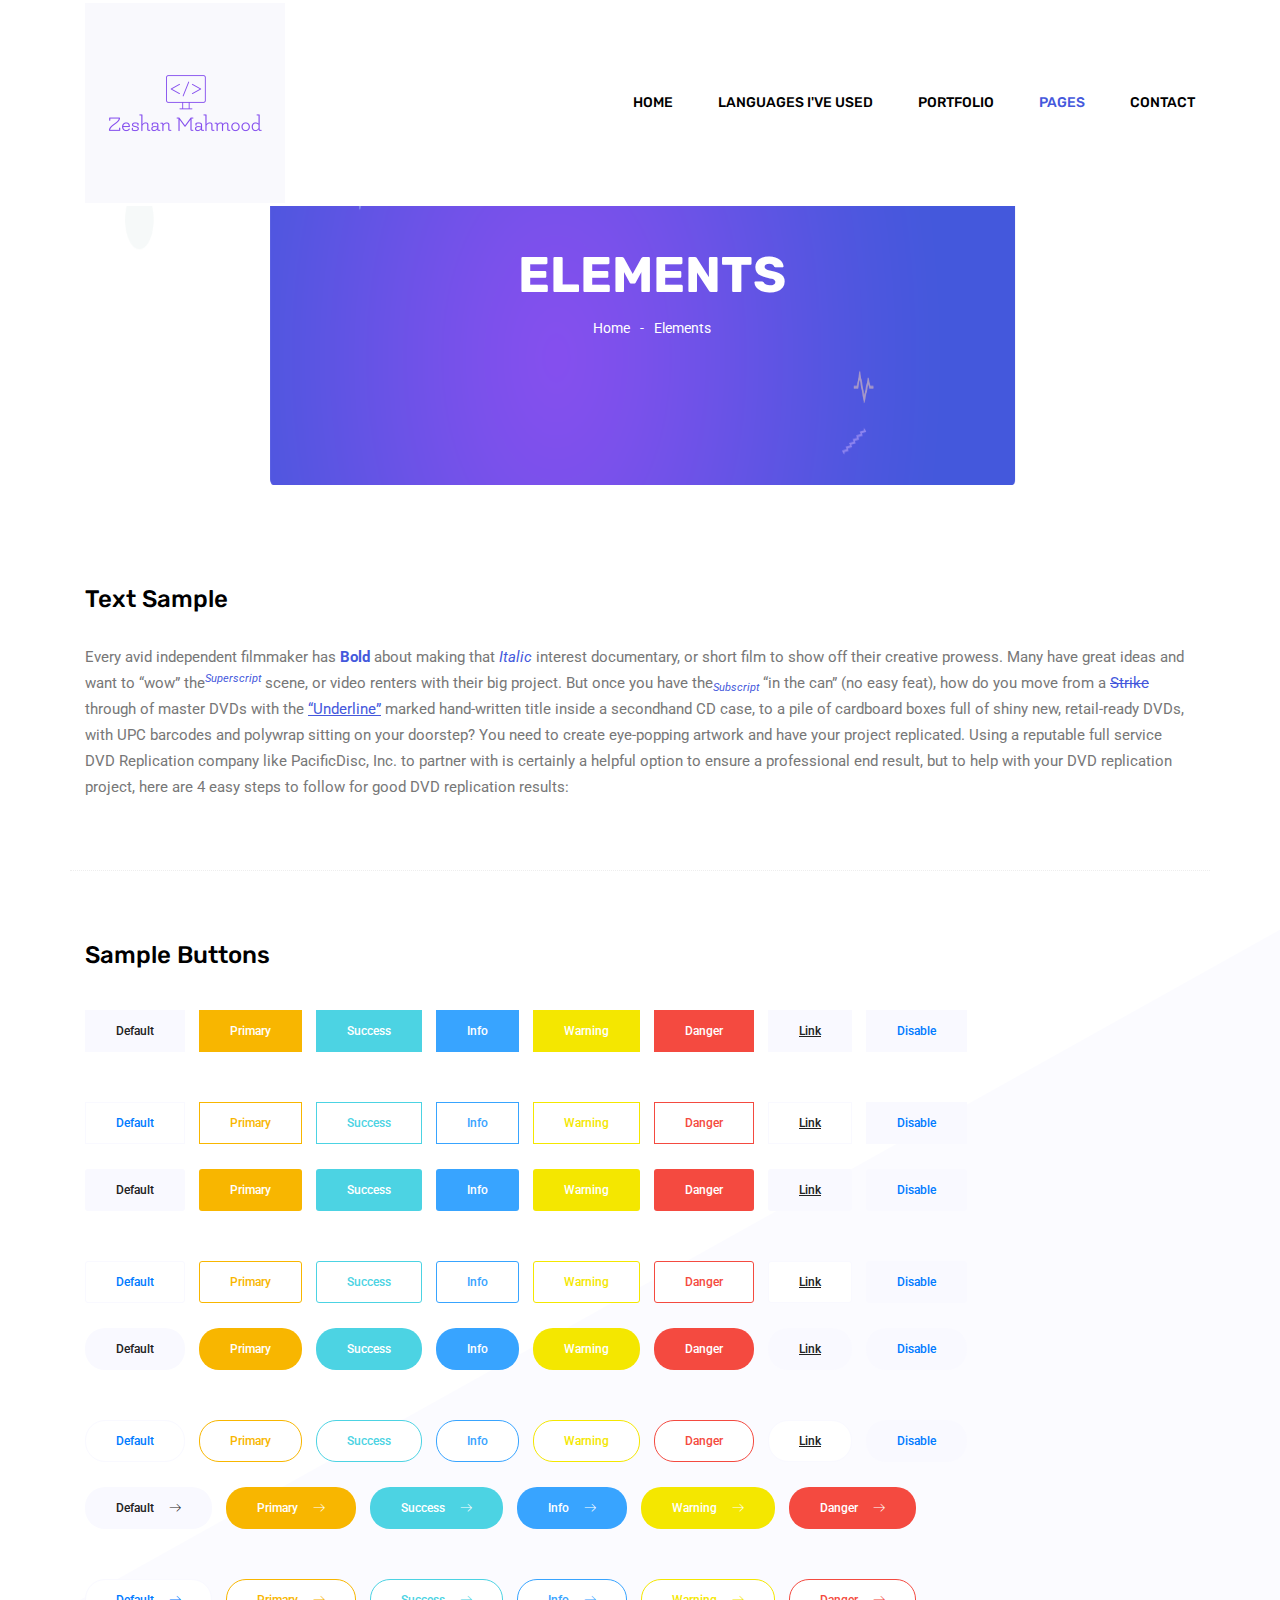
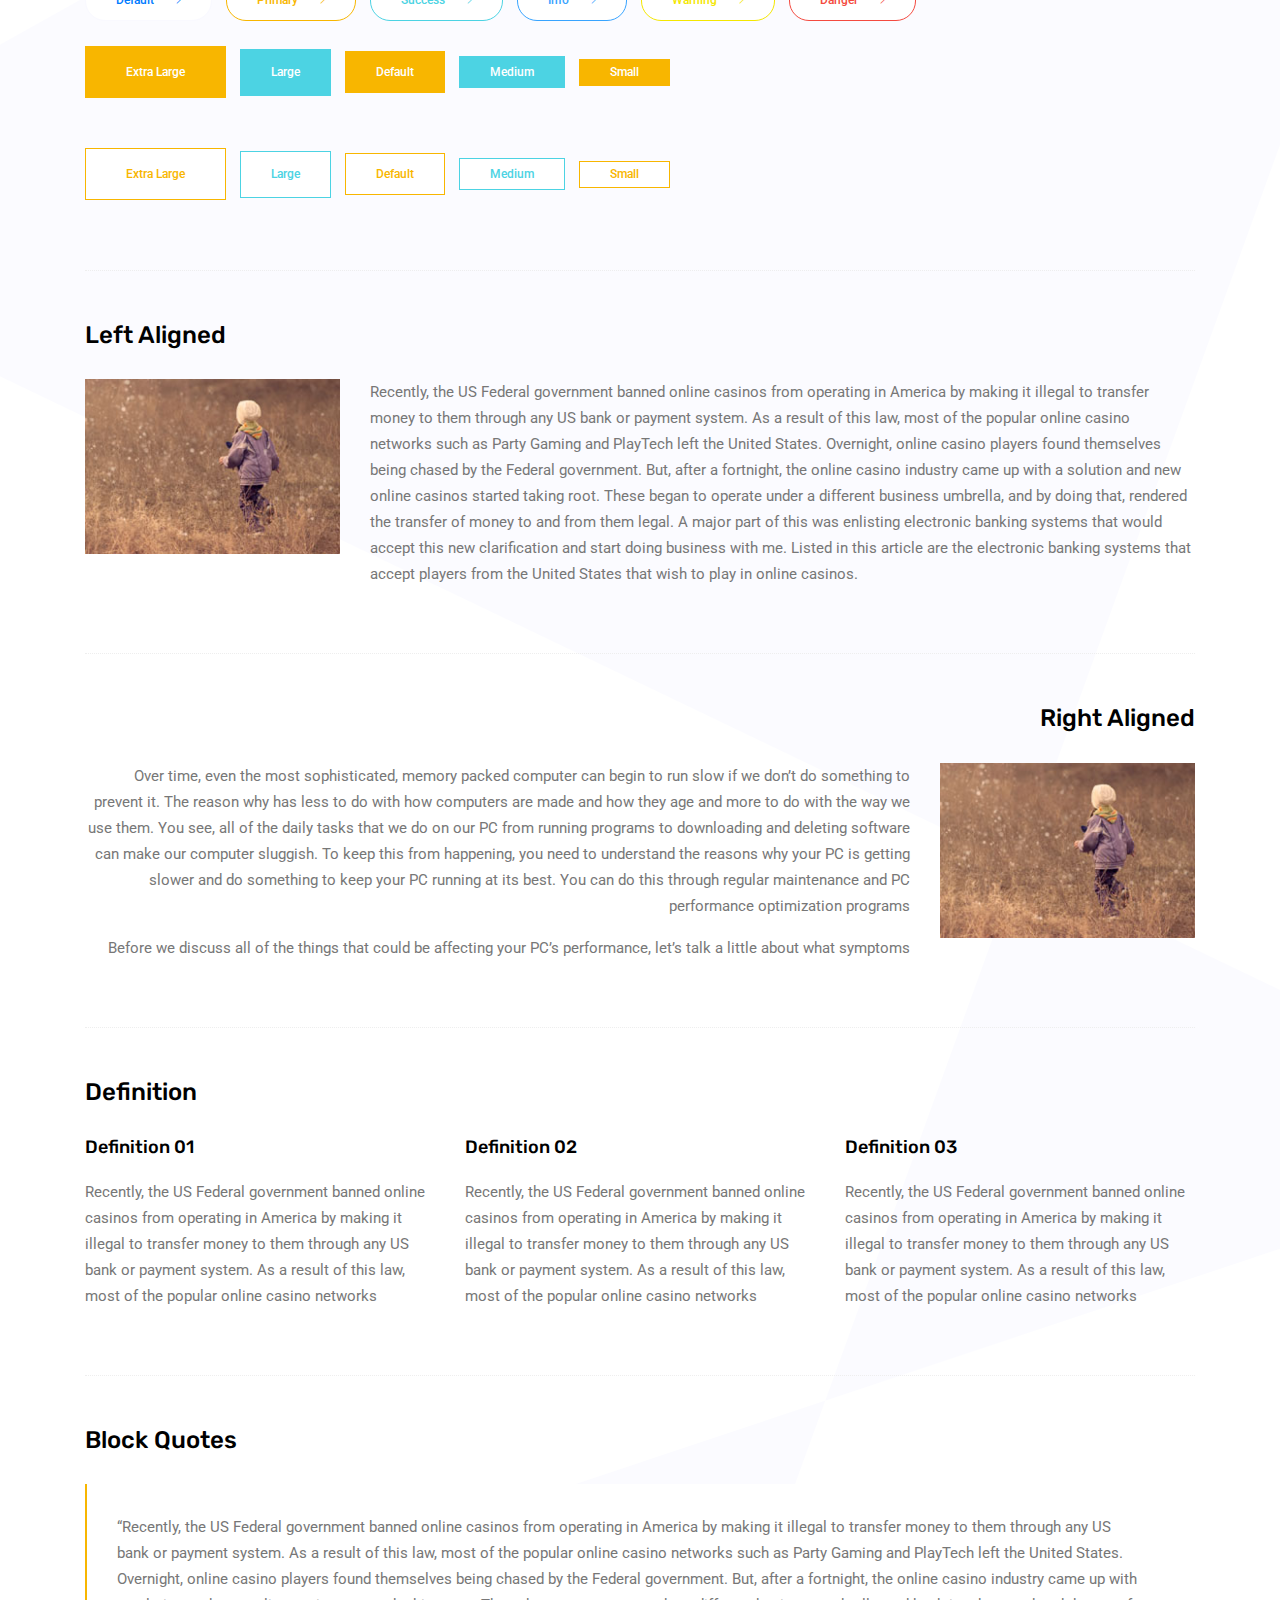
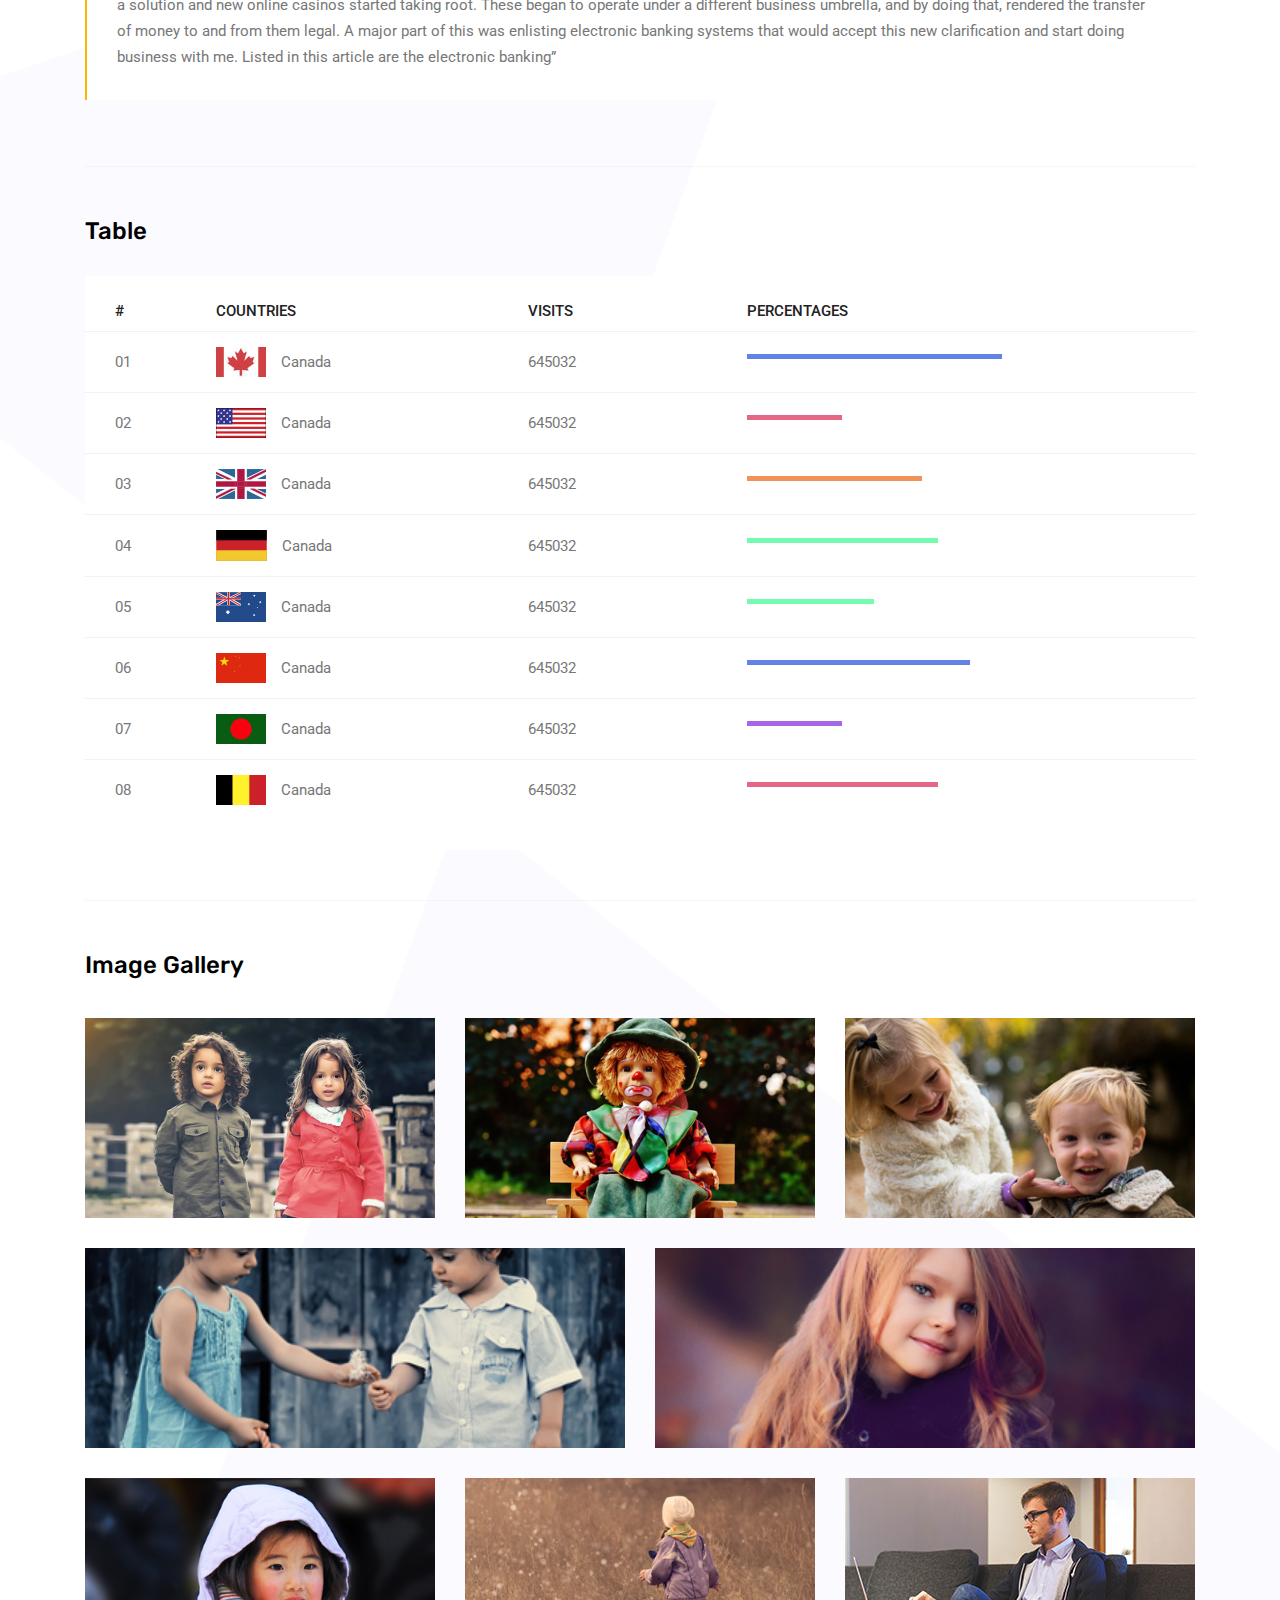
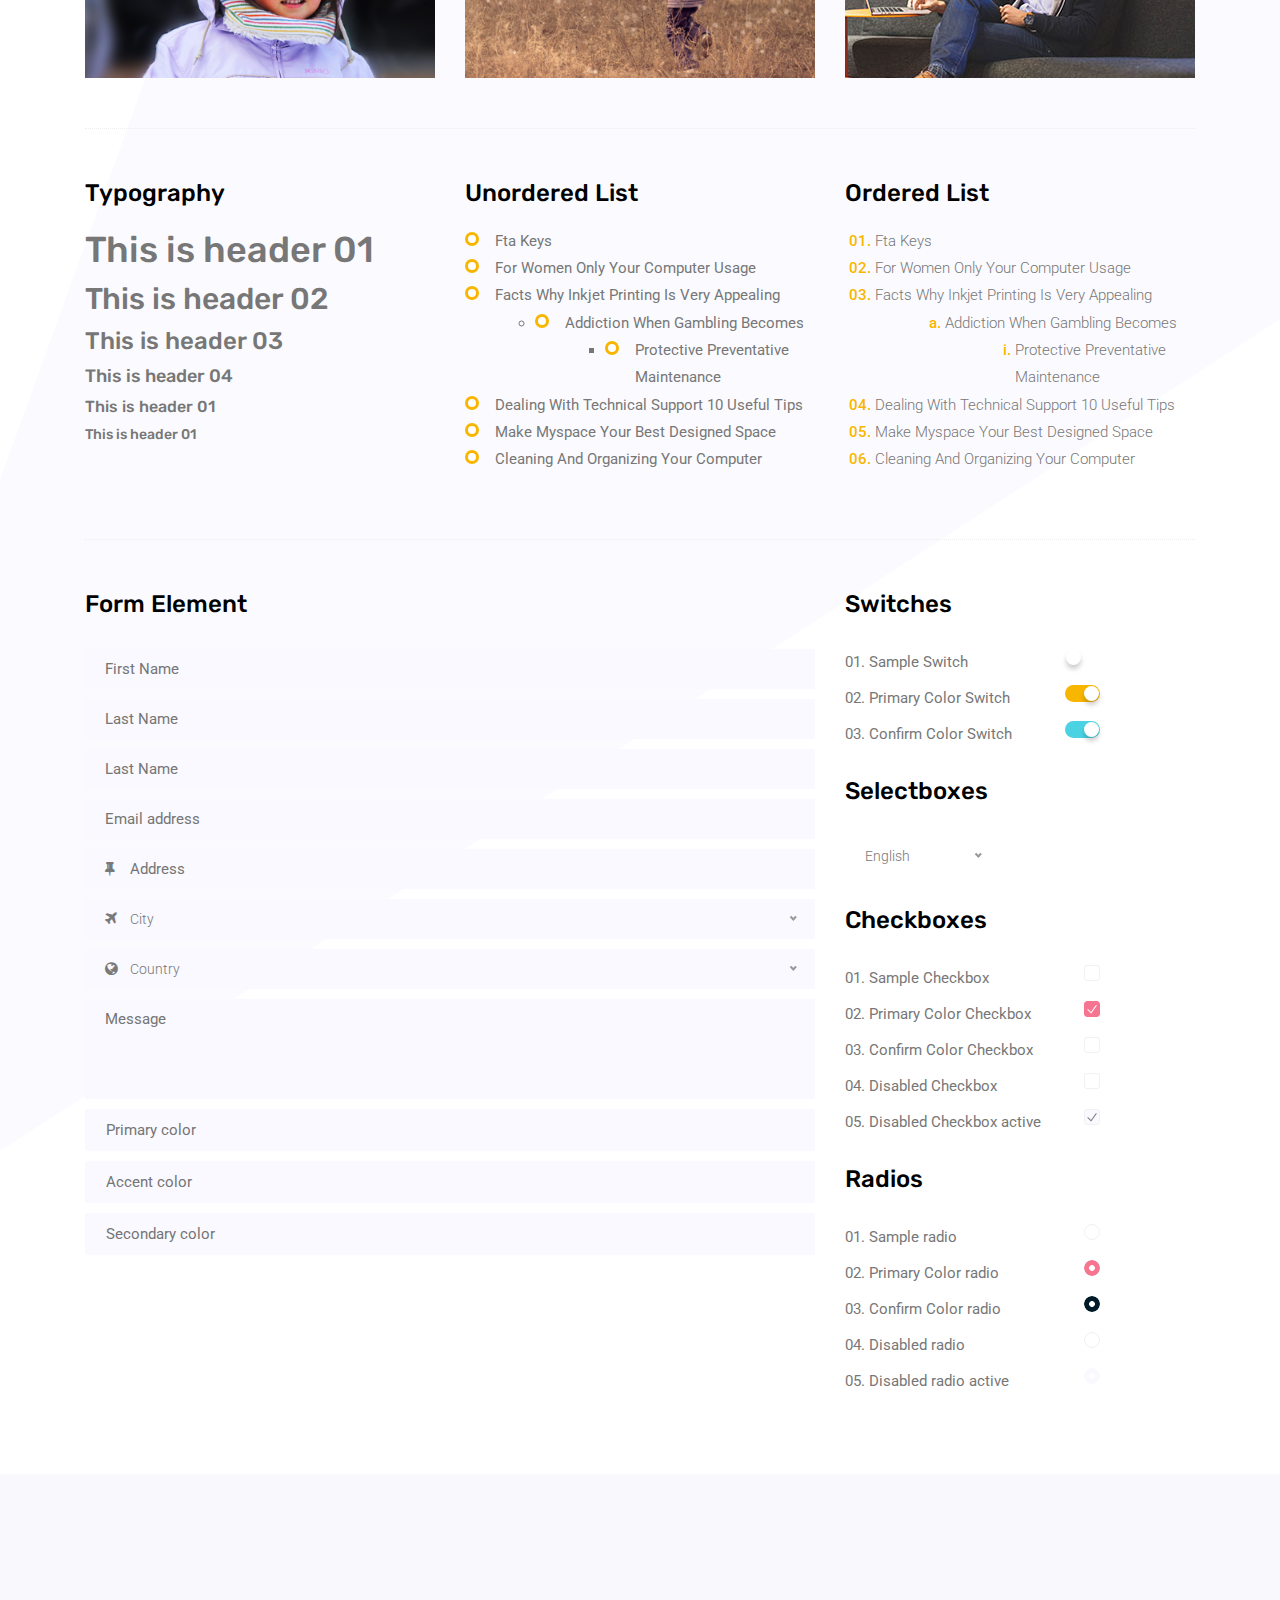
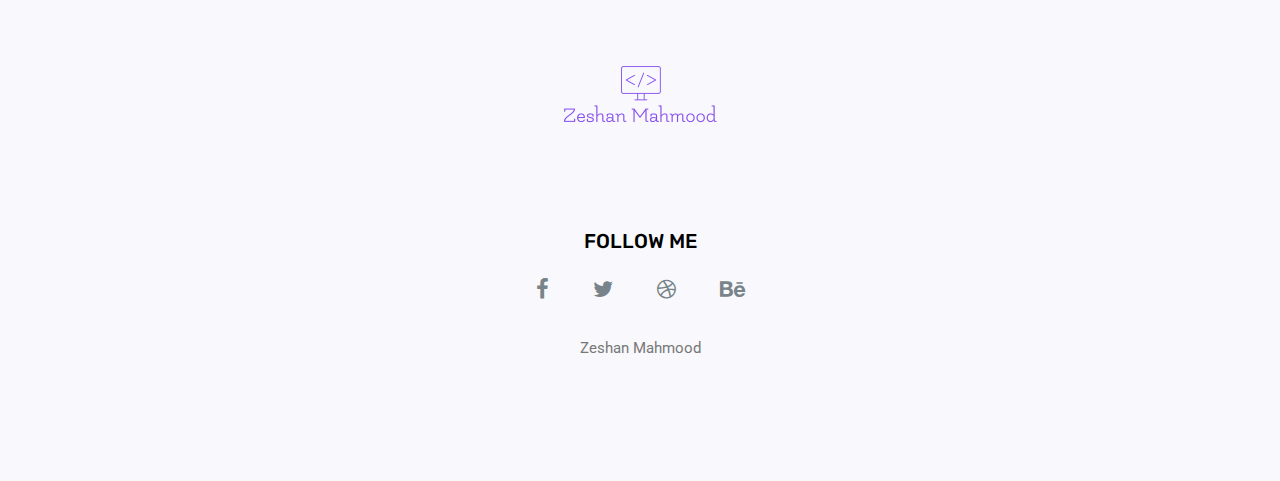
<file: elements.html>
<!doctype html>
<html lang="en">

<head>
	<!-- Required meta tags -->
	<meta charset="utf-8">
	<meta name="viewport" content="width=device-width, initial-scale=1, shrink-to-fit=no">
	<link rel="icon" href="img/favicon.png" type="image/png">
	<title>Elements</title>
	<!-- Bootstrap CSS -->
	<link rel="stylesheet" href="css/bootstrap.css">
	<link rel="stylesheet" href="vendors/linericon/style.css">
	<link rel="stylesheet" href="css/font-awesome.min.css">
	<link rel="stylesheet" href="vendors/owl-carousel/owl.carousel.min.css">
	<link rel="stylesheet" href="css/magnific-popup.css">
	<link rel="stylesheet" href="vendors/nice-select/css/nice-select.css">
	<!-- main css -->
	<link rel="stylesheet" href="css/style.css">
</head>

<body class="blog_version">

	<!--================ Start Header Area =================-->
	<header class="header_area">
		<div class="main_menu">
			<nav class="navbar navbar-expand-lg navbar-light">
				<div class="container">
					<!-- Brand and toggle get grouped for better mobile display -->
					<a class="navbar-brand logo_h" href="index.html"><img src="img/logo.png" alt=""></a>
					<button class="navbar-toggler" type="button" data-toggle="collapse" data-target="#navbarSupportedContent"
					 aria-controls="navbarSupportedContent" aria-expanded="false" aria-label="Toggle navigation">
						<span class="icon-bar"></span>
						<span class="icon-bar"></span>
						<span class="icon-bar"></span>
					</button>
					<!-- Collect the nav links, forms, and other content for toggling -->
					<div class="collapse navbar-collapse offset" id="navbarSupportedContent">
						<ul class="nav navbar-nav menu_nav justify-content-end">
							<li class="nav-item"><a class="nav-link" href="index.html">Home</a></li>
							  
							 <li class="nav-item"><a class="nav-link" href="services.html">Languages I've Used</a></li>
							<li class="nav-item"><a class="nav-link" href="portfolio.html">Portfolio</a></li>
							<li class="nav-item submenu dropdown active">
								<a href="#" class="nav-link dropdown-toggle" data-toggle="dropdown" role="button" aria-haspopup="true"
								 aria-expanded="false">Pages</a>
								<ul class="dropdown-menu">
                                    <li class="nav-item"><a class="nav-link" href="elements.html">Elements</a></li>
                                    <li class="nav-item"><a class="nav-link" href="portfolio-details.html">Portfolio Details</a></li>
								</ul>
							</li>
							 
							<li class="nav-item"><a class="nav-link" href="contact.html">Contact</a></li>
						</ul>
					</div>
				</div>
			</nav>
		</div>
	</header>
	<!--================ End Header Area =================-->

    <!--================ Start Banner Area =================-->
    <section class="banner_area">
        <div class="banner_inner d-flex align-items-center">
            <div class="container">
                <div class="banner_content text-center">
                    <h2>Elements</h2>
                    <div class="page_link">
                        <a href="index.html">Home</a>
                        <a href="elements.html">Elements</a>
                    </div>
                </div>
            </div>
        </div>
    </section>
    <!--================ End Banner Area =================-->
        
	<!-- Start Sample Area -->
	<section class="sample-text-area">
		<div class="container">
			<h3 class="text-heading title_color">Text Sample</h3>
			<p class="sample-text">
				Every avid independent filmmaker has <b>Bold</b> about making that <i>Italic</i> interest documentary, or short film to show off their creative prowess. Many have great ideas and want to “wow” the<sup>Superscript</sup> scene, or video renters with their big project.  But once you have the<sub>Subscript</sub> “in the can” (no easy feat), how do you move from a <del>Strike</del> through of master DVDs with the <u>“Underline”</u> marked hand-written title inside a secondhand CD case, to a pile of cardboard boxes full of shiny new, retail-ready DVDs, with UPC barcodes and polywrap sitting on your doorstep?  You need to create eye-popping artwork and have your project replicated. Using a reputable full service DVD Replication company like PacificDisc, Inc. to partner with is certainly a helpful option to ensure a professional end result, but to help with your DVD replication project, here are 4 easy steps to follow for good DVD replication results: 

			</p>
		</div>
	</section>
	<!-- End Sample Area -->

	<!-- Start Button -->
	<section class="button-area">
		<div class="container border-top-generic">
			<h3 class="text-heading title_color">Sample Buttons</h3>
			<div class="button-group-area">
				<a href="#" class="genric-btn default">Default</a>
				<a href="#" class="genric-btn primary">Primary</a>
				<a href="#" class="genric-btn success">Success</a>
				<a href="#" class="genric-btn info">Info</a>
				<a href="#" class="genric-btn warning">Warning</a>
				<a href="#" class="genric-btn danger">Danger</a>
				<a href="#" class="genric-btn link">Link</a>
				<a href="#" class="genric-btn disable">Disable</a>
			</div>
			<div class="button-group-area mt-10">
				<a href="#" class="genric-btn default-border">Default</a>
				<a href="#" class="genric-btn primary-border">Primary</a>
				<a href="#" class="genric-btn success-border">Success</a>
				<a href="#" class="genric-btn info-border">Info</a>
				<a href="#" class="genric-btn warning-border">Warning</a>
				<a href="#" class="genric-btn danger-border">Danger</a>
				<a href="#" class="genric-btn link-border">Link</a>
				<a href="#" class="genric-btn disable">Disable</a>
			</div>
			<div class="button-group-area mt-40">
				<a href="#" class="genric-btn default radius">Default</a>
				<a href="#" class="genric-btn primary radius">Primary</a>
				<a href="#" class="genric-btn success radius">Success</a>
				<a href="#" class="genric-btn info radius">Info</a>
				<a href="#" class="genric-btn warning radius">Warning</a>
				<a href="#" class="genric-btn danger radius">Danger</a>
				<a href="#" class="genric-btn link radius">Link</a>
				<a href="#" class="genric-btn disable radius">Disable</a>
			</div>
			<div class="button-group-area mt-10">
				<a href="#" class="genric-btn default-border radius">Default</a>
				<a href="#" class="genric-btn primary-border radius">Primary</a>
				<a href="#" class="genric-btn success-border radius">Success</a>
				<a href="#" class="genric-btn info-border radius">Info</a>
				<a href="#" class="genric-btn warning-border radius">Warning</a>
				<a href="#" class="genric-btn danger-border radius">Danger</a>
				<a href="#" class="genric-btn link-border radius">Link</a>
				<a href="#" class="genric-btn disable radius">Disable</a>
			</div>
			<div class="button-group-area mt-40">
				<a href="#" class="genric-btn default circle">Default</a>
				<a href="#" class="genric-btn primary circle">Primary</a>
				<a href="#" class="genric-btn success circle">Success</a>
				<a href="#" class="genric-btn info circle">Info</a>
				<a href="#" class="genric-btn warning circle">Warning</a>
				<a href="#" class="genric-btn danger circle">Danger</a>
				<a href="#" class="genric-btn link circle">Link</a>
				<a href="#" class="genric-btn disable circle">Disable</a>
			</div>
			<div class="button-group-area mt-10">
				<a href="#" class="genric-btn default-border circle">Default</a>
				<a href="#" class="genric-btn primary-border circle">Primary</a>
				<a href="#" class="genric-btn success-border circle">Success</a>
				<a href="#" class="genric-btn info-border circle">Info</a>
				<a href="#" class="genric-btn warning-border circle">Warning</a>
				<a href="#" class="genric-btn danger-border circle">Danger</a>
				<a href="#" class="genric-btn link-border circle">Link</a>
				<a href="#" class="genric-btn disable circle">Disable</a>
			</div>
			<div class="button-group-area mt-40">
				<a href="#" class="genric-btn default circle arrow">Default<span class="lnr lnr-arrow-right"></span></a>
				<a href="#" class="genric-btn primary circle arrow">Primary<span class="lnr lnr-arrow-right"></span></a>
				<a href="#" class="genric-btn success circle arrow">Success<span class="lnr lnr-arrow-right"></span></a>
				<a href="#" class="genric-btn info circle arrow">Info<span class="lnr lnr-arrow-right"></span></a>
				<a href="#" class="genric-btn warning circle arrow">Warning<span class="lnr lnr-arrow-right"></span></a>
				<a href="#" class="genric-btn danger circle arrow">Danger<span class="lnr lnr-arrow-right"></span></a>
			</div>
			<div class="button-group-area mt-10">
				<a href="#" class="genric-btn default-border circle arrow">Default<span class="lnr lnr-arrow-right"></span></a>
				<a href="#" class="genric-btn primary-border circle arrow">Primary<span class="lnr lnr-arrow-right"></span></a>
				<a href="#" class="genric-btn success-border circle arrow">Success<span class="lnr lnr-arrow-right"></span></a>
				<a href="#" class="genric-btn info-border circle arrow">Info<span class="lnr lnr-arrow-right"></span></a>
				<a href="#" class="genric-btn warning-border circle arrow">Warning<span class="lnr lnr-arrow-right"></span></a>
				<a href="#" class="genric-btn danger-border circle arrow">Danger<span class="lnr lnr-arrow-right"></span></a>
			</div>
			<div class="button-group-area mt-40">
				<a href="#" class="genric-btn primary e-large">Extra Large</a>
				<a href="#" class="genric-btn success large">Large</a>
				<a href="#" class="genric-btn primary">Default</a>
				<a href="#" class="genric-btn success medium">Medium</a>
				<a href="#" class="genric-btn primary small">Small</a>
			</div>
			<div class="button-group-area mt-10">
				<a href="#" class="genric-btn primary-border e-large">Extra Large</a>
				<a href="#" class="genric-btn success-border large">Large</a>
				<a href="#" class="genric-btn primary-border">Default</a>
				<a href="#" class="genric-btn success-border medium">Medium</a>
				<a href="#" class="genric-btn primary-border small">Small</a>
			</div>
		</div>
	</section>
	<!-- End Button -->
	
	<!-- Start Align Area -->
	<div class="whole-wrap">
		<div class="container">
			<div class="section-top-border">
				<h3 class="mb-30 title_color">Left Aligned</h3>
				<div class="row">
					<div class="col-md-3">
						<img src="img/elements/d.jpg" alt="" class="img-fluid">
					</div>
					<div class="col-md-9 mt-sm-20 left-align-p">
						<p>Recently, the US Federal government banned online casinos from operating in America by making it illegal to transfer money to them through any US bank or payment system. As a result of this law, most of the popular online casino networks such as Party Gaming and PlayTech left the United States. Overnight, online casino players found themselves being chased by the Federal government. But, after a fortnight, the online casino industry came up with a solution and new online casinos started taking root. These began to operate under a different business umbrella, and by doing that, rendered the transfer of money to and from them legal. A major part of this was enlisting electronic banking systems that would accept this new clarification and start doing business with me. Listed in this article are the electronic banking systems that accept players from the United States that wish to play in online casinos.</p>
					</div>
				</div>
			</div>
			<div class="section-top-border text-right">
				<h3 class="mb-30 title_color">Right Aligned</h3>
				<div class="row">
					<div class="col-md-9">
						<p class="text-right">Over time, even the most sophisticated, memory packed computer can begin to run slow if we don’t do something to prevent it. The reason why has less to do with how computers are made and how they age and more to do with the way we use them. You see, all of the daily tasks that we do on our PC from running programs to downloading and deleting software can make our computer sluggish. To keep this from happening, you need to understand the reasons why your PC is getting slower and do something to keep your PC running at its best. You can do this through regular maintenance and PC performance optimization programs</p>
						<p class="text-right">Before we discuss all of the things that could be affecting your PC’s performance, let’s talk a little about what symptoms</p>
					</div>
					<div class="col-md-3">
						<img src="img/elements/d.jpg" alt="" class="img-fluid">
					</div>
				</div>
			</div>
			<div class="section-top-border">
				<h3 class="mb-30 title_color">Definition</h3>
				<div class="row">
					<div class="col-md-4">
						<div class="single-defination">
							<h4 class="mb-20">Definition 01</h4>
							<p>Recently, the US Federal government banned online casinos from operating in America by making it illegal to transfer money to them through any US bank or payment system. As a result of this law, most of the popular online casino networks</p>
						</div>
					</div>
					<div class="col-md-4">
						<div class="single-defination">
							<h4 class="mb-20">Definition 02</h4>
							<p>Recently, the US Federal government banned online casinos from operating in America by making it illegal to transfer money to them through any US bank or payment system. As a result of this law, most of the popular online casino networks</p>
						</div>
					</div>
					<div class="col-md-4">
						<div class="single-defination">
							<h4 class="mb-20">Definition 03</h4>
							<p>Recently, the US Federal government banned online casinos from operating in America by making it illegal to transfer money to them through any US bank or payment system. As a result of this law, most of the popular online casino networks</p>
						</div>
					</div>
				</div>
			</div>
			<div class="section-top-border">
				<h3 class="mb-30 title_color">Block Quotes</h3>
				<div class="row">
					<div class="col-lg-12">
						<blockquote class="generic-blockquote">
							“Recently, the US Federal government banned online casinos from operating in America by making it illegal to transfer money to them through any US bank or payment system. As a result of this law, most of the popular online casino networks such as Party Gaming and PlayTech left the United States. Overnight, online casino players found themselves being chased by the Federal government. But, after a fortnight, the online casino industry came up with a solution and new online casinos started taking root. These began to operate under a different business umbrella, and by doing that, rendered the transfer of money to and from them legal. A major part of this was enlisting electronic banking systems that would accept this new clarification and start doing business with me. Listed in this article are the electronic banking” 
						</blockquote>
					</div>
				</div>
			</div>
			<div class="section-top-border">
				<h3 class="mb-30 title_color">Table</h3>
				<div class="progress-table-wrap">
					<div class="progress-table">
						<div class="table-head">
							<div class="serial">#</div>
							<div class="country">Countries</div>
							<div class="visit">Visits</div>
							<div class="percentage">Percentages</div>
						</div>
						<div class="table-row">
							<div class="serial">01</div>
							<div class="country"> <img src="img/elements/f1.jpg" alt="flag">Canada</div>
							<div class="visit">645032</div>
							<div class="percentage">
								<div class="progress">
									<div class="progress-bar color-1" role="progressbar" style="width: 80%" aria-valuenow="80" aria-valuemin="0" aria-valuemax="100"></div>
								</div>
							</div>
						</div>
						<div class="table-row">
							<div class="serial">02</div>
							<div class="country"> <img src="img/elements/f2.jpg" alt="flag">Canada</div>
							<div class="visit">645032</div>
							<div class="percentage">
								<div class="progress">
									<div class="progress-bar color-2" role="progressbar" style="width: 30%" aria-valuenow="30" aria-valuemin="0" aria-valuemax="100"></div>
								</div>
							</div>
						</div>
						<div class="table-row">
							<div class="serial">03</div>
							<div class="country"> <img src="img/elements/f3.jpg" alt="flag">Canada</div>
							<div class="visit">645032</div>
							<div class="percentage">
								<div class="progress">
									<div class="progress-bar color-3" role="progressbar" style="width: 55%" aria-valuenow="55" aria-valuemin="0" aria-valuemax="100"></div>
								</div>
							</div>
						</div>
						<div class="table-row">
							<div class="serial">04</div>
							<div class="country"> <img src="img/elements/f4.jpg" alt="flag">Canada</div>
							<div class="visit">645032</div>
							<div class="percentage">
								<div class="progress">
									<div class="progress-bar color-4" role="progressbar" style="width: 60%" aria-valuenow="60" aria-valuemin="0" aria-valuemax="100"></div>
								</div>
							</div>
						</div>
						<div class="table-row">
							<div class="serial">05</div>
							<div class="country"> <img src="img/elements/f5.jpg" alt="flag">Canada</div>
							<div class="visit">645032</div>
							<div class="percentage">
								<div class="progress">
									<div class="progress-bar color-5" role="progressbar" style="width: 40%" aria-valuenow="40" aria-valuemin="0" aria-valuemax="100"></div>
								</div>
							</div>
						</div>
						<div class="table-row">
							<div class="serial">06</div>
							<div class="country"> <img src="img/elements/f6.jpg" alt="flag">Canada</div>
							<div class="visit">645032</div>
							<div class="percentage">
								<div class="progress">
									<div class="progress-bar color-6" role="progressbar" style="width: 70%" aria-valuenow="70" aria-valuemin="0" aria-valuemax="100"></div>
								</div>
							</div>
						</div>
						<div class="table-row">
							<div class="serial">07</div>
							<div class="country"> <img src="img/elements/f7.jpg" alt="flag">Canada</div>
							<div class="visit">645032</div>
							<div class="percentage">
								<div class="progress">
									<div class="progress-bar color-7" role="progressbar" style="width: 30%" aria-valuenow="30" aria-valuemin="0" aria-valuemax="100"></div>
								</div>
							</div>
						</div>
						<div class="table-row">
							<div class="serial">08</div>
							<div class="country"> <img src="img/elements/f8.jpg" alt="flag">Canada</div>
							<div class="visit">645032</div>
							<div class="percentage">
								<div class="progress">
									<div class="progress-bar color-8" role="progressbar" style="width: 60%" aria-valuenow="60" aria-valuemin="0" aria-valuemax="100"></div>
								</div>
							</div>
						</div>
					</div>
				</div>
			</div>
			<div class="section-top-border">
				<h3 class="title_color">Image Gallery</h3>
				<div class="row gallery-item">
					<div class="col-md-4">
						<a href="img/elements/g1.jpg" class="img-gal"><div class="single-gallery-image" style="background: url(img/elements/g1.jpg);"></div></a>
					</div>
					<div class="col-md-4">
						<a href="img/elements/g2.jpg" class="img-gal"><div class="single-gallery-image" style="background: url(img/elements/g2.jpg);"></div></a>
					</div>
					<div class="col-md-4">
						<a href="img/elements/g3.jpg" class="img-gal"><div class="single-gallery-image" style="background: url(img/elements/g3.jpg);"></div></a>
					</div>
					<div class="col-md-6">
						<a href="img/elements/g4.jpg" class="img-gal"><div class="single-gallery-image" style="background: url(img/elements/g4.jpg);"></div></a>
					</div>
					<div class="col-md-6">
						<a href="img/elements/g5.jpg" class="img-gal"><div class="single-gallery-image" style="background: url(img/elements/g5.jpg);"></div></a>
					</div>
					<div class="col-md-4">
						<a href="img/elements/g6.jpg" class="img-gal"><div class="single-gallery-image" style="background: url(img/elements/g6.jpg);"></div></a>
					</div>
					<div class="col-md-4">
						<a href="img/elements/g7.jpg" class="img-gal"><div class="single-gallery-image" style="background: url(img/elements/g7.jpg);"></div></a>
					</div>
					<div class="col-md-4">
						<a href="img/elements/g8.jpg" class="img-gal"><div class="single-gallery-image" style="background: url(img/elements/g8.jpg);"></div></a>
					</div>
				</div>
			</div>
			<div class="section-top-border">
				<div class="row">
					<div class="col-lg-4 col-sm-6 typo-sec">
						<h3 class="mb-20 title_color">Typography</h3>
						<div class="typography">
							<h1 class="typo-list">This is header 01</h1>
							<h2 class="typo-list">This is header 02</h2>
							<h3 class="typo-list">This is header 03</h3>
							<h4 class="typo-list">This is header 04</h4>
							<h5 class="typo-list">This is header 01</h5>
							<h6 class="typo-list">This is header 01</h6>
						</div>
					</div>
					<div class="col-lg-4 col-sm-6 mt-sm-30 typo-sec">
						<h3 class="mb-20 title_color">Unordered List</h3>
						<div class="">
							<ul class="unordered-list">
								<li>Fta Keys</li>
								<li>For Women Only Your Computer Usage</li>
								<li>Facts Why Inkjet Printing Is Very Appealing
									<ul>
										<li>Addiction When Gambling Becomes
											<ul>
												<li>Protective Preventative Maintenance</li>
											</ul>
										</li>
									</ul>
								</li>
								<li>Dealing With Technical Support 10 Useful Tips</li>
								<li>Make Myspace Your Best Designed Space</li>
								<li>Cleaning And Organizing Your Computer</li>
							</ul>
						</div>
					</div>
					<div class="col-lg-4 col-sm-6 mt-sm-30 typo-sec">
						<h3 class="mb-20 title_color">Ordered List</h3>
						<div class="">
							<ol class="ordered-list">
								<li><span>Fta Keys</span></li>
								<li><span>For Women Only Your Computer Usage</span></li>
								<li><span>Facts Why Inkjet Printing Is Very Appealing</span>
									<ol class="ordered-list-alpha">
										<li><span>Addiction When Gambling Becomes</span>
											<ol class="ordered-list-roman">
												<li><span>Protective Preventative Maintenance</span></li>
											</ol>
										</li>
									</ol>
								</li>
								<li><span>Dealing With Technical Support 10 Useful Tips</span></li>
								<li><span>Make Myspace Your Best Designed Space</span></li>
								<li><span>Cleaning And Organizing Your Computer</span></li>
							</ol>
						</div>
					</div>
				</div>
			</div>
			<div class="section-top-border">
				<div class="row">
					<div class="col-lg-8 col-md-8">
						<h3 class="mb-30 title_color">Form Element</h3>
						<form action="#">
							<div class="mt-10">
								<input type="text" name="first_name" placeholder="First Name" onfocus="this.placeholder = ''" onblur="this.placeholder = 'First Name'" required class="single-input">
							</div>
							<div class="mt-10">
								<input type="text" name="last_name" placeholder="Last Name" onfocus="this.placeholder = ''" onblur="this.placeholder = 'Last Name'" required class="single-input">
							</div>
							<div class="mt-10">
								<input type="text" name="last_name" placeholder="Last Name" onfocus="this.placeholder = ''" onblur="this.placeholder = 'Last Name'" required class="single-input">
							</div>
							<div class="mt-10">
								<input type="email" name="EMAIL" placeholder="Email address" onfocus="this.placeholder = ''" onblur="this.placeholder = 'Email address'" required class="single-input">
							</div>
							<div class="input-group-icon mt-10">
								<div class="icon"><i class="fa fa-thumb-tack" aria-hidden="true"></i></div>
								<input type="text" name="address" placeholder="Address" onfocus="this.placeholder = ''" onblur="this.placeholder = 'Address'" required class="single-input">
							</div>
							<div class="input-group-icon mt-10">
								<div class="icon"><i class="fa fa-plane" aria-hidden="true"></i></div>
								<div class="form-select" id="default-select">
									<select>
										<option value="1">City</option>
										<option value="1">Dhaka</option>
										<option value="1">Dilli</option>
										<option value="1">Newyork</option>
										<option value="1">Islamabad</option>
									</select>
								</div>
							</div>
							<div class="input-group-icon mt-10">
								<div class="icon"><i class="fa fa-globe" aria-hidden="true"></i></div>
								<div class="form-select" id="default-select2">
									<select>
										<option value="1">Country</option>
										<option value="1">Bangladesh</option>
										<option value="1">India</option>
										<option value="1">England</option>
										<option value="1">Srilanka</option>
									</select>
								</div>
							</div>
							
							<div class="mt-10">
								<textarea class="single-textarea" placeholder="Message" onfocus="this.placeholder = ''" onblur="this.placeholder = 'Message'" required></textarea>
							</div>
							<div class="mt-10">
								<input type="text" name="first_name" placeholder="Primary color" onfocus="this.placeholder = ''" onblur="this.placeholder = 'Primary color'" required class="single-input-primary">
							</div>
							<div class="mt-10">
								<input type="text" name="first_name" placeholder="Accent color" onfocus="this.placeholder = ''" onblur="this.placeholder = 'Accent color'" required class="single-input-accent">
							</div>
							<div class="mt-10">
								<input type="text" name="first_name" placeholder="Secondary color" onfocus="this.placeholder = ''" onblur="this.placeholder = 'Secondary color'" required class="single-input-secondary">
							</div>
						</form>
					</div>
					<div class="col-lg-3 col-md-4 mt-sm-30 element-wrap">
						<div class="single-element-widget">
							<h3 class="mb-30 title_color">Switches</h3>
							<div class="switch-wrap d-flex justify-content-between">
								<p>01. Sample Switch</p>
								<div class="primary-switch">
									<input type="checkbox" id="default-switch">
									<label for="default-switch"></label>
								</div>
							</div>
							<div class="switch-wrap d-flex justify-content-between">
								<p>02. Primary Color Switch</p>
								<div class="primary-switch">
									<input type="checkbox" id="primary-switch" checked>
									<label for="primary-switch"></label>
								</div>
							</div>
							<div class="switch-wrap d-flex justify-content-between">
								<p>03. Confirm Color Switch</p>
								<div class="confirm-switch">
									<input type="checkbox" id="confirm-switch" checked>
									<label for="confirm-switch"></label>
								</div>
							</div>
						</div>
						<div class="single-element-widget">
							<h3 class="mb-30 title_color">Selectboxes</h3>
							<div class="default-select" id="default-select">
								<select>
									<option value="1">English</option>
									<option value="1">Spanish</option>
									<option value="1">Arabic</option>
									<option value="1">Portuguise</option>
									<option value="1">Bengali</option>
								</select>
							</div>
						</div>
						<div class="single-element-widget">
							<h3 class="mb-30 title_color">Checkboxes</h3>
							<div class="switch-wrap d-flex justify-content-between">
								<p>01. Sample Checkbox</p>
								<div class="primary-checkbox">
									<input type="checkbox" id="default-checkbox">
									<label for="default-checkbox"></label>
								</div>
							</div>
							<div class="switch-wrap d-flex justify-content-between">
								<p>02. Primary Color Checkbox</p>
								<div class="primary-checkbox">
									<input type="checkbox" id="primary-checkbox" checked>
									<label for="primary-checkbox"></label>
								</div>
							</div>
							<div class="switch-wrap d-flex justify-content-between">
								<p>03. Confirm Color Checkbox</p>
								<div class="confirm-checkbox">
									<input type="checkbox" id="confirm-checkbox">
									<label for="confirm-checkbox"></label>
								</div>
							</div>
							<div class="switch-wrap d-flex justify-content-between">
								<p>04. Disabled Checkbox</p>
								<div class="disabled-checkbox">
									<input type="checkbox" id="disabled-checkbox" disabled>
									<label for="disabled-checkbox"></label>
								</div>
							</div>
							<div class="switch-wrap d-flex justify-content-between">
								<p>05. Disabled Checkbox active</p>
								<div class="disabled-checkbox">
									<input type="checkbox" id="disabled-checkbox-active" checked disabled>
									<label for="disabled-checkbox-active"></label>
								</div>
							</div>
						</div>
						<div class="single-element-widget">
							<h3 class="mb-30 title_color">Radios</h3>
							<div class="switch-wrap d-flex justify-content-between">
								<p>01. Sample radio</p>
								<div class="primary-radio">
									<input type="checkbox" id="default-radio">
									<label for="default-radio"></label>
								</div>
							</div>
							<div class="switch-wrap d-flex justify-content-between">
								<p>02. Primary Color radio</p>
								<div class="primary-radio">
									<input type="checkbox" id="primary-radio" checked>
									<label for="primary-radio"></label>
								</div>
							</div>
							<div class="switch-wrap d-flex justify-content-between">
								<p>03. Confirm Color radio</p>
								<div class="confirm-radio">
									<input type="checkbox" id="confirm-radio" checked>
									<label for="confirm-radio"></label>
								</div>
							</div>
							<div class="switch-wrap d-flex justify-content-between">
								<p>04. Disabled radio</p>
								<div class="disabled-radio">
									<input type="checkbox" id="disabled-radio" disabled>
									<label for="disabled-radio"></label>
								</div>
							</div>
							<div class="switch-wrap d-flex justify-content-between">
								<p>05. Disabled radio active</p>
								<div class="disabled-radio">
									<input type="checkbox" id="disabled-radio-active" checked disabled>
									<label for="disabled-radio-active"></label>
								</div>
							</div>
						</div>
					</div>
				</div>
			</div>
		</div>
	</div>
	<!-- End Align Area -->
        
    <!--================Footer Area =================-->
	<footer class="footer_area">
		<div class="container">
			<div class="row justify-content-center">
				<div class="col-lg-12">
					<div class="footer_top flex-column">
						<div class="footer_logo">
							<a href="#">
								<img src="img/logo.png" alt="">
							</a>
							<h4>Follow Me</h4>
						</div>
						<div class="footer_social">
							<a href="#"><i class="fa fa-facebook"></i></a>
							<a href="#"><i class="fa fa-twitter"></i></a>
							<a href="#"><i class="fa fa-dribbble"></i></a>
							<a href="#"><i class="fa fa-behance"></i></a>
						</div>
					</div>
				</div>
			</div>
			<div class="row footer_bottom justify-content-center">
				<p class="col-lg-8 col-sm-12 footer-text">
					 
Zeshan Mahmood
 </p>
			</div>
		</div>
	</footer>
	<!--================End Footer Area =================-->
		   
		<!-- Optional JavaScript -->
		<!-- jQuery first, then Popper.js, then Bootstrap JS -->
		<script src="js/jquery-3.2.1.min.js"></script>
		<script src="js/popper.js"></script>
		<script src="js/bootstrap.min.js"></script>
		<script src="js/stellar.js"></script>
		<script src="vendors/lightbox/simpleLightbox.min.js"></script>
		<script src="vendors/nice-select/js/jquery.nice-select.min.js"></script>
		<script src="vendors/isotope/imagesloaded.pkgd.min.js"></script>
		<script src="vendors/isotope/isotope-min.js"></script>
		<script src="vendors/owl-carousel/owl.carousel.min.js"></script>
		<script src="js/jquery.ajaxchimp.min.js"></script>
		<script src="js/mail-script.js"></script>
		<script src="js/theme.js"></script>
	</body>
</html>
</file>
<file: vendors/linericon/style.css>
@font-face {
	font-family: 'Linearicons-Free';
	src:url('fonts/Linearicons-Free.eot?w118d');
	src:url('fonts/Linearicons-Free.eot?#iefixw118d') format('embedded-opentype'),
		url('fonts/Linearicons-Free.woff2?w118d') format('woff2'),
		url('fonts/Linearicons-Free.woff?w118d') format('woff'),
		url('fonts/Linearicons-Free.ttf?w118d') format('truetype'),
		url('fonts/Linearicons-Free.svg?w118d#Linearicons-Free') format('svg');
	font-weight: normal;
	font-style: normal;
}

.lnr {
	font-family: 'Linearicons-Free';
	speak: none;
	font-style: normal;
	font-weight: normal;
	font-variant: normal;
	text-transform: none;
	line-height: 1;

	/* Better Font Rendering =========== */
	-webkit-font-smoothing: antialiased;
	-moz-osx-font-smoothing: grayscale;
}

.lnr-home:before {
	content: "\e800";
}
.lnr-apartment:before {
	content: "\e801";
}
.lnr-pencil:before {
	content: "\e802";
}
.lnr-magic-wand:before {
	content: "\e803";
}
.lnr-drop:before {
	content: "\e804";
}
.lnr-lighter:before {
	content: "\e805";
}
.lnr-poop:before {
	content: "\e806";
}
.lnr-sun:before {
	content: "\e807";
}
.lnr-moon:before {
	content: "\e808";
}
.lnr-cloud:before {
	content: "\e809";
}
.lnr-cloud-upload:before {
	content: "\e80a";
}
.lnr-cloud-download:before {
	content: "\e80b";
}
.lnr-cloud-sync:before {
	content: "\e80c";
}
.lnr-cloud-check:before {
	content: "\e80d";
}
.lnr-database:before {
	content: "\e80e";
}
.lnr-lock:before {
	content: "\e80f";
}
.lnr-cog:before {
	content: "\e810";
}
.lnr-trash:before {
	content: "\e811";
}
.lnr-dice:before {
	content: "\e812";
}
.lnr-heart:before {
	content: "\e813";
}
.lnr-star:before {
	content: "\e814";
}
.lnr-star-half:before {
	content: "\e815";
}
.lnr-star-empty:before {
	content: "\e816";
}
.lnr-flag:before {
	content: "\e817";
}
.lnr-envelope:before {
	content: "\e818";
}
.lnr-paperclip:before {
	content: "\e819";
}
.lnr-inbox:before {
	content: "\e81a";
}
.lnr-eye:before {
	content: "\e81b";
}
.lnr-printer:before {
	content: "\e81c";
}
.lnr-file-empty:before {
	content: "\e81d";
}
.lnr-file-add:before {
	content: "\e81e";
}
.lnr-enter:before {
	content: "\e81f";
}
.lnr-exit:before {
	content: "\e820";
}
.lnr-graduation-hat:before {
	content: "\e821";
}
.lnr-license:before {
	content: "\e822";
}
.lnr-music-note:before {
	content: "\e823";
}
.lnr-film-play:before {
	content: "\e824";
}
.lnr-camera-video:before {
	content: "\e825";
}
.lnr-camera:before {
	content: "\e826";
}
.lnr-picture:before {
	content: "\e827";
}
.lnr-book:before {
	content: "\e828";
}
.lnr-bookmark:before {
	content: "\e829";
}
.lnr-user:before {
	content: "\e82a";
}
.lnr-users:before {
	content: "\e82b";
}
.lnr-shirt:before {
	content: "\e82c";
}
.lnr-store:before {
	content: "\e82d";
}
.lnr-cart:before {
	content: "\e82e";
}
.lnr-tag:before {
	content: "\e82f";
}
.lnr-phone-handset:before {
	content: "\e830";
}
.lnr-phone:before {
	content: "\e831";
}
.lnr-pushpin:before {
	content: "\e832";
}
.lnr-map-marker:before {
	content: "\e833";
}
.lnr-map:before {
	content: "\e834";
}
.lnr-location:before {
	content: "\e835";
}
.lnr-calendar-full:before {
	content: "\e836";
}
.lnr-keyboard:before {
	content: "\e837";
}
.lnr-spell-check:before {
	content: "\e838";
}
.lnr-screen:before {
	content: "\e839";
}
.lnr-smartphone:before {
	content: "\e83a";
}
.lnr-tablet:before {
	content: "\e83b";
}
.lnr-laptop:before {
	content: "\e83c";
}
.lnr-laptop-phone:before {
	content: "\e83d";
}
.lnr-power-switch:before {
	content: "\e83e";
}
.lnr-bubble:before {
	content: "\e83f";
}
.lnr-heart-pulse:before {
	content: "\e840";
}
.lnr-construction:before {
	content: "\e841";
}
.lnr-pie-chart:before {
	content: "\e842";
}
.lnr-chart-bars:before {
	content: "\e843";
}
.lnr-gift:before {
	content: "\e844";
}
.lnr-diamond:before {
	content: "\e845";
}
.lnr-linearicons:before {
	content: "\e846";
}
.lnr-dinner:before {
	content: "\e847";
}
.lnr-coffee-cup:before {
	content: "\e848";
}
.lnr-leaf:before {
	content: "\e849";
}
.lnr-paw:before {
	content: "\e84a";
}
.lnr-rocket:before {
	content: "\e84b";
}
.lnr-briefcase:before {
	content: "\e84c";
}
.lnr-bus:before {
	content: "\e84d";
}
.lnr-car:before {
	content: "\e84e";
}
.lnr-train:before {
	content: "\e84f";
}
.lnr-bicycle:before {
	content: "\e850";
}
.lnr-wheelchair:before {
	content: "\e851";
}
.lnr-select:before {
	content: "\e852";
}
.lnr-earth:before {
	content: "\e853";
}
.lnr-smile:before {
	content: "\e854";
}
.lnr-sad:before {
	content: "\e855";
}
.lnr-neutral:before {
	content: "\e856";
}
.lnr-mustache:before {
	content: "\e857";
}
.lnr-alarm:before {
	content: "\e858";
}
.lnr-bullhorn:before {
	content: "\e859";
}
.lnr-volume-high:before {
	content: "\e85a";
}
.lnr-volume-medium:before {
	content: "\e85b";
}
.lnr-volume-low:before {
	content: "\e85c";
}
.lnr-volume:before {
	content: "\e85d";
}
.lnr-mic:before {
	content: "\e85e";
}
.lnr-hourglass:before {
	content: "\e85f";
}
.lnr-undo:before {
	content: "\e860";
}
.lnr-redo:before {
	content: "\e861";
}
.lnr-sync:before {
	content: "\e862";
}
.lnr-history:before {
	content: "\e863";
}
.lnr-clock:before {
	content: "\e864";
}
.lnr-download:before {
	content: "\e865";
}
.lnr-upload:before {
	content: "\e866";
}
.lnr-enter-down:before {
	content: "\e867";
}
.lnr-exit-up:before {
	content: "\e868";
}
.lnr-bug:before {
	content: "\e869";
}
.lnr-code:before {
	content: "\e86a";
}
.lnr-link:before {
	content: "\e86b";
}
.lnr-unlink:before {
	content: "\e86c";
}
.lnr-thumbs-up:before {
	content: "\e86d";
}
.lnr-thumbs-down:before {
	content: "\e86e";
}
.lnr-magnifier:before {
	content: "\e86f";
}
.lnr-cross:before {
	content: "\e870";
}
.lnr-menu:before {
	content: "\e871";
}
.lnr-list:before {
	content: "\e872";
}
.lnr-chevron-up:before {
	content: "\e873";
}
.lnr-chevron-down:before {
	content: "\e874";
}
.lnr-chevron-left:before {
	content: "\e875";
}
.lnr-chevron-right:before {
	content: "\e876";
}
.lnr-arrow-up:before {
	content: "\e877";
}
.lnr-arrow-down:before {
	content: "\e878";
}
.lnr-arrow-left:before {
	content: "\e879";
}
.lnr-arrow-right:before {
	content: "\e87a";
}
.lnr-move:before {
	content: "\e87b";
}
.lnr-warning:before {
	content: "\e87c";
}
.lnr-question-circle:before {
	content: "\e87d";
}
.lnr-menu-circle:before {
	content: "\e87e";
}
.lnr-checkmark-circle:before {
	content: "\e87f";
}
.lnr-cross-circle:before {
	content: "\e880";
}
.lnr-plus-circle:before {
	content: "\e881";
}
.lnr-circle-minus:before {
	content: "\e882";
}
.lnr-arrow-up-circle:before {
	content: "\e883";
}
.lnr-arrow-down-circle:before {
	content: "\e884";
}
.lnr-arrow-left-circle:before {
	content: "\e885";
}
.lnr-arrow-right-circle:before {
	content: "\e886";
}
.lnr-chevron-up-circle:before {
	content: "\e887";
}
.lnr-chevron-down-circle:before {
	content: "\e888";
}
.lnr-chevron-left-circle:before {
	content: "\e889";
}
.lnr-chevron-right-circle:before {
	content: "\e88a";
}
.lnr-crop:before {
	content: "\e88b";
}
.lnr-frame-expand:before {
	content: "\e88c";
}
.lnr-frame-contract:before {
	content: "\e88d";
}
.lnr-layers:before {
	content: "\e88e";
}
.lnr-funnel:before {
	content: "\e88f";
}
.lnr-text-format:before {
	content: "\e890";
}
.lnr-text-format-remove:before {
	content: "\e891";
}
.lnr-text-size:before {
	content: "\e892";
}
.lnr-bold:before {
	content: "\e893";
}
.lnr-italic:before {
	content: "\e894";
}
.lnr-underline:before {
	content: "\e895";
}
.lnr-strikethrough:before {
	content: "\e896";
}
.lnr-highlight:before {
	content: "\e897";
}
.lnr-text-align-left:before {
	content: "\e898";
}
.lnr-text-align-center:before {
	content: "\e899";
}
.lnr-text-align-right:before {
	content: "\e89a";
}
.lnr-text-align-justify:before {
	content: "\e89b";
}
.lnr-line-spacing:before {
	content: "\e89c";
}
.lnr-indent-increase:before {
	content: "\e89d";
}
.lnr-indent-decrease:before {
	content: "\e89e";
}
.lnr-pilcrow:before {
	content: "\e89f";
}
.lnr-direction-ltr:before {
	content: "\e8a0";
}
.lnr-direction-rtl:before {
	content: "\e8a1";
}
.lnr-page-break:before {
	content: "\e8a2";
}
.lnr-sort-alpha-asc:before {
	content: "\e8a3";
}
.lnr-sort-amount-asc:before {
	content: "\e8a4";
}
.lnr-hand:before {
	content: "\e8a5";
}
.lnr-pointer-up:before {
	content: "\e8a6";
}
.lnr-pointer-right:before {
	content: "\e8a7";
}
.lnr-pointer-down:before {
	content: "\e8a8";
}
.lnr-pointer-left:before {
	content: "\e8a9";
}
</file>
<file: vendors/nice-select/css/nice-select.css>
.nice-select {
  -webkit-tap-highlight-color: transparent;
  background-color: #fff;
  border-radius: 5px;
  border: solid 1px #e8e8e8;
  box-sizing: border-box;
  clear: both;
  cursor: pointer;
  display: block;
  float: left;
  font-family: inherit;
  font-size: 14px;
  font-weight: normal;
  height: 42px;
  line-height: 40px;
  outline: none;
  padding-left: 18px;
  padding-right: 30px;
  position: relative;
  text-align: left !important;
  -webkit-transition: all 0.2s ease-in-out;
  transition: all 0.2s ease-in-out;
  -webkit-user-select: none;
     -moz-user-select: none;
      -ms-user-select: none;
          user-select: none;
  white-space: nowrap;
  width: auto; }
  .nice-select:hover {
    border-color: #dbdbdb; }
  .nice-select:active, .nice-select.open, .nice-select:focus {
    border-color: #999; }
  .nice-select:after {
    border-bottom: 2px solid #999;
    border-right: 2px solid #999;
    content: '';
    display: block;
    height: 5px;
    margin-top: -4px;
    pointer-events: none;
    position: absolute;
    right: 12px;
    top: 50%;
    -webkit-transform-origin: 66% 66%;
        -ms-transform-origin: 66% 66%;
            transform-origin: 66% 66%;
    -webkit-transform: rotate(45deg);
        -ms-transform: rotate(45deg);
            transform: rotate(45deg);
    -webkit-transition: all 0.15s ease-in-out;
    transition: all 0.15s ease-in-out;
    width: 5px; }
  .nice-select.open:after {
    -webkit-transform: rotate(-135deg);
        -ms-transform: rotate(-135deg);
            transform: rotate(-135deg); }
  .nice-select.open .list {
    opacity: 1;
    pointer-events: auto;
    -webkit-transform: scale(1) translateY(0);
        -ms-transform: scale(1) translateY(0);
            transform: scale(1) translateY(0); }
  .nice-select.disabled {
    border-color: #ededed;
    color: #999;
    pointer-events: none; }
    .nice-select.disabled:after {
      border-color: #cccccc; }
  .nice-select.wide {
    width: 100%; }
    .nice-select.wide .list {
      left: 0 !important;
      right: 0 !important; }
  .nice-select.right {
    float: right; }
    .nice-select.right .list {
      left: auto;
      right: 0; }
  .nice-select.small {
    font-size: 12px;
    height: 36px;
    line-height: 34px; }
    .nice-select.small:after {
      height: 4px;
      width: 4px; }
    .nice-select.small .option {
      line-height: 34px;
      min-height: 34px; }
  .nice-select .list {
    background-color: #fff;
    border-radius: 5px;
    box-shadow: 0 0 0 1px rgba(68, 68, 68, 0.11);
    box-sizing: border-box;
    margin-top: 4px;
    opacity: 0;
    overflow: hidden;
    padding: 0;
    pointer-events: none;
    position: absolute;
    top: 100%;
    left: 0;
    -webkit-transform-origin: 50% 0;
        -ms-transform-origin: 50% 0;
            transform-origin: 50% 0;
    -webkit-transform: scale(0.75) translateY(-21px);
        -ms-transform: scale(0.75) translateY(-21px);
            transform: scale(0.75) translateY(-21px);
    -webkit-transition: all 0.2s cubic-bezier(0.5, 0, 0, 1.25), opacity 0.15s ease-out;
    transition: all 0.2s cubic-bezier(0.5, 0, 0, 1.25), opacity 0.15s ease-out;
    z-index: 9; }
    .nice-select .list:hover .option:not(:hover) {
      background-color: transparent !important; }
  .nice-select .option {
    cursor: pointer;
    font-weight: 400;
    line-height: 40px;
    list-style: none;
    min-height: 40px;
    outline: none;
    padding-left: 18px;
    padding-right: 29px;
    text-align: left;
    -webkit-transition: all 0.2s;
    transition: all 0.2s; }
    .nice-select .option:hover, .nice-select .option.focus, .nice-select .option.selected.focus {
      background-color: #f6f6f6; }
    .nice-select .option.selected {
      font-weight: bold; }
    .nice-select .option.disabled {
      background-color: transparent;
      color: #999;
      cursor: default; }

.no-csspointerevents .nice-select .list {
  display: none; }

.no-csspointerevents .nice-select.open .list {
  display: block; }
</file>
<file: css/style.css>
/*----------------------------------------------------
@File: Default Styles
@Author: SPONDON IT

This file contains the styling for the actual theme, this
is the file you need to edit to change the look of the
theme.
---------------------------------------------------- */
/*=====================================================================
@Template Name: HostHub Construction 
@Developed By: Naim Lasker
Author E-mail: naimlasker@gmail.com

=====================================================================*/
/*----------------------------------------------------*/
/*font Variables*/
/*Color Variables*/
/*=================== fonts ====================*/
@import url("https://fonts.googleapis.com/css?family=Roboto:400,500|Rubik:500,700");
/*---------------------------------------------------- */
/*----------------------------------------------------*/
/* Medium Layout: 1280px */
/* Tablet Layout: 768px */
/* Mobile Layout: 320px */
/* Wide Mobile Layout: 480px */
/*---------------------------------------------------- */
/*----------------------------------------------------*/
body {
  line-height: 26px;
  font-size: 15px;
  font-family: "Roboto", sans-serif;
  font-weight: 400;
  color: #777777;
  background: url(../img/body-bg.png) no-repeat center; }

h1,
h2,
h3,
h4,
h5,
h6 {
  font-family: "Rubik", sans-serif;
  font-weight: 500;
  color: #000000; }

.list {
  list-style: none;
  margin: 0px;
  padding: 0px; }

a {
  text-decoration: none;
  transition: all 0.3s ease-in-out; }
  a:hover, a:focus {
    text-decoration: none;
    outline: none; }

button:focus {
  outline: none;
  box-shadow: none; }

.mt-25 {
  margin-top: 25px; }

.p0 {
  padding-left: 0px;
  padding-right: 0px; }

.white_bg {
  background: #fff !important; }

.mb-50 {
  margin-bottom: 50px; }

.ml-15 {
  margin-left: 15px; }

.ml-20 {
  margin-left: 20px; }

.mt-50 {
  margin-top: 50px; }

/*---------------------------------------------------- */
/*----------------------------------------------------*/
.section_gap {
  padding: 200px 0; }
  @media (max-width: 1199px) {
    .section_gap {
      padding: 80px 0; } }

.section_gap_top {
  padding-top: 200px; }
  @media (max-width: 1199px) {
    .section_gap_top {
      padding-top: 80px; } }

.section_gap_bottom {
  padding-bottom: 200px; }
  @media (max-width: 1199px) {
    .section_gap_bottom {
      padding-bottom: 80px; } }

/* Main Title Area css
============================================================================================ */
.main_title {
  text-align: center;
  margin-bottom: 100px; }
  @media (max-width: 1199px) {
    .main_title {
      margin-bottom: 50px; } }
  .main_title h2 {
    font-size: 36px;
    font-weight: 700;
    margin-bottom: 15px;
    line-height: 50px;
    text-transform: uppercase; }
    @media (max-width: 991px) {
      .main_title h2 br {
        display: none; } }
    @media (max-width: 767px) {
      .main_title h2 {
        font-size: 30px;
        line-height: 34px; } }
  .main_title p {
    margin-bottom: 0px; }
    @media (max-width: 991px) {
      .main_title p br {
        display: none; } }
  .main_title.white h2 {
    color: #fff; }
  .main_title.white p {
    color: #fff;
    opacity: .6; }

/* End Main Title Area css
============================================================================================ */
/* Start Gradient Area css
============================================================================================ */
.gradient-bg, .header_area .navbar .nav .nav-item.submenu ul .nav-item:hover .nav-link, .blog_right_sidebar .widget_title, .blog_right_sidebar .newsletter_widget .bbtns, .blog_right_sidebar .tag_cloud_widget ul li a:hover, .blog-pagination .page-item.active .page-link, .blog-pagination .page-link:hover, .comments-area .btn-reply:hover {
  background: -webkit-linear-gradient(90deg, #4458dc 0%, #854fee 100%);
  background: -moz-linear-gradient(90deg, #4458dc 0%, #854fee 100%);
  background: -o-linear-gradient(90deg, #4458dc 0%, #854fee 100%);
  background: linear-gradient(90deg, #4458dc 0%, #854fee 100%); }

.border-gradient {
  border-image: -webkit-linear-gradient(90deg, #4458dc 0%, #854fee 100%);
  border-image: -moz-linear-gradient(90deg, #4458dc 0%, #854fee 100%);
  border-image: -o-linear-gradient(90deg, #4458dc 0%, #854fee 100%);
  border-image: linear-gradient(90deg, #4458dc 0%, #854fee 100%); }

.gradient-bg2 {
  background: -webkit-linear-gradient(90deg, #4458dc 0%, #854fee 100%);
  background: -moz-linear-gradient(90deg, #4458dc 0%, #854fee 100%);
  background: -o-linear-gradient(90deg, #4458dc 0%, #854fee 100%);
  background: linear-gradient(90deg, #4458dc 0%, #854fee 100%); }

.gradient-color, .contact_info .info_item i {
  background: -webkit-linear-gradient(90deg, #4458dc 0%, #854fee 100%);
  background: -moz-linear-gradient(90deg, #4458dc 0%, #854fee 100%);
  background: -o-linear-gradient(90deg, #4458dc 0%, #854fee 100%);
  background: linear-gradient(90deg, #4458dc 0%, #854fee 100%);
  -webkit-background-clip: text;
  -webkit-text-fill-color: transparent; }

/* End Gradient Area css
============================================================================================ */
.primary_btn {
  display: inline-block;
  color: #fff;
  letter-spacing: 0px;
  font-family: "Rubik", sans-serif;
  font-weight: 500;
  font-size: 14px;
  line-height: 46px;
  outline: none !important;
  text-align: center;
  cursor: pointer;
  text-transform: uppercase;
  border-radius: 5px;
  background-origin: border-box;
  background-clip: content-box, border-box;
  background-image: linear-gradient(to right, #4458dc 0%, #854fee 100%), radial-gradient(circle at top left, #4458dc, #854fee);
  border: double 2px transparent;
  box-shadow: 0px 10px 30px rgba(118, 85, 225, 0.3); }
  .primary_btn span {
    padding: 0 42px; }
  .primary_btn.tr-bg {
    background-image: linear-gradient(#ffffff, #ffffff), radial-gradient(circle at top left, #4458dc, #854fee);
    border: 2px solid transparent;
    color: #222222;
    box-shadow: none; }
    .primary_btn.tr-bg:hover {
      background-image: linear-gradient(to right, #4458dc 0%, #854fee 100%), radial-gradient(circle at top left, #4458dc, #854fee);
      border: double 2px transparent;
      color: #ffffff;
      box-shadow: 0px 10px 30px rgba(118, 85, 225, 0.3); }
  .primary_btn:hover {
    background-image: linear-gradient(#ffffff, #ffffff), radial-gradient(circle at top left, #4458dc, #854fee);
    border: 2px solid #854fee;
    color: #222222;
    box-shadow: none;
    background-clip: border-box; }

.overlay {
  position: absolute;
  left: 0;
  top: 0;
  height: 100%;
  width: 100%; }

/*---------------------------------------------------- */
/*----------------------------------------------------*/
.header_area {
  position: absolute;
  width: 100%;
  z-index: 9999;
  background: #ffffff; }
  .header_area .menu_nav {
    width: 100%; }
  .header_area .navbar {
    background: transparent;
    padding: 0px;
    border: 0px;
    border-radius: 0px;
    width: 100%; }
    .header_area .navbar .nav .nav-item {
      margin-right: 45px; }
      .header_area .navbar .nav .nav-item .nav-link {
        font: 500 14px/100px "Rubik", sans-serif;
        text-transform: uppercase;
        color: #000000;
        padding: 0px;
        display: inline-block; }
        .header_area .navbar .nav .nav-item .nav-link:after {
          display: none; }
      .header_area .navbar .nav .nav-item:hover .nav-link, .header_area .navbar .nav .nav-item.active .nav-link {
        color: #4458dc; }
      .header_area .navbar .nav .nav-item.submenu {
        position: relative; }
        .header_area .navbar .nav .nav-item.submenu ul {
          border: none;
          padding: 0px;
          border-radius: 0px;
          box-shadow: none;
          margin: 0px;
          background: #fff; }
          @media (min-width: 992px) {
            .header_area .navbar .nav .nav-item.submenu ul {
              position: absolute;
              top: 120%;
              left: 0px;
              min-width: 200px;
              text-align: left;
              opacity: 0;
              transition: all 300ms ease-in;
              visibility: hidden;
              display: block;
              border: none;
              padding: 0px;
              border-radius: 0px;
              box-shadow: 0px 10px 30px 0px rgba(0, 0, 0, 0.1); } }
          .header_area .navbar .nav .nav-item.submenu ul:before {
            content: "";
            width: 0;
            height: 0;
            border-style: solid;
            border-width: 10px 10px 0 10px;
            border-color: #eeeeee transparent transparent transparent;
            position: absolute;
            right: 24px;
            top: 45px;
            z-index: 3;
            opacity: 0;
            transition: all 400ms linear; }
          .header_area .navbar .nav .nav-item.submenu ul .nav-item {
            display: block;
            float: none;
            margin-right: 0px;
            border-bottom: 1px solid #ededed;
            margin-left: 0px;
            transition: all 0.4s linear; }
            .header_area .navbar .nav .nav-item.submenu ul .nav-item .nav-link {
              line-height: 45px;
              color: #000000;
              padding: 0px 30px;
              transition: all 150ms linear;
              display: block;
              text-transform: capitalize;
              margin-right: 0px; }
            .header_area .navbar .nav .nav-item.submenu ul .nav-item:last-child {
              border-bottom: none; }
            .header_area .navbar .nav .nav-item.submenu ul .nav-item:hover .nav-link {
              color: #fff; }
        @media (min-width: 992px) {
          .header_area .navbar .nav .nav-item.submenu:hover ul {
            visibility: visible;
            opacity: 1;
            top: 100%; } }
        .header_area .navbar .nav .nav-item.submenu:hover ul .nav-item {
          margin-top: 0px; }
      .header_area .navbar .nav .nav-item:last-child {
        margin-right: 0px; }
  .header_area.navbar_fixed .main_menu {
    position: fixed;
    width: 100%;
    top: -70px;
    left: 0;
    right: 0;
    background: #ffffff;
    transform: translateY(70px);
    transition: transform 500ms ease, background 500ms ease;
    -webkit-transition: transform 500ms ease, background 500ms ease;
    box-shadow: 0px 3px 16px 0px rgba(0, 0, 0, 0.1); }
    .header_area.navbar_fixed .main_menu .navbar .nav .nav-item .nav-link {
      line-height: 70px; }
  @media (min-width: 992px) {
    .header_area.white_menu .navbar .navbar-brand img {
      display: none; }
      .header_area.white_menu .navbar .navbar-brand img + img {
        display: inline-block; } }
  @media (max-width: 991px) {
    .header_area.white_menu .navbar .navbar-brand img {
      display: inline-block; }
      .header_area.white_menu .navbar .navbar-brand img + img {
        display: none; } }
  .header_area.white_menu .navbar .nav .nav-item .nav-link {
    color: #fff; }
  .header_area.white_menu.navbar_fixed .main_menu .navbar .navbar-brand img {
    display: inline-block; }
    .header_area.white_menu.navbar_fixed .main_menu .navbar .navbar-brand img + img {
      display: none; }
  .header_area.white_menu.navbar_fixed .main_menu .navbar .nav .nav-item .nav-link {
    line-height: 70px;
    color: #000000; }

.owl-carousel.off {
  display: -ms-flexbox;
  display: flex; }

/*---------------------------------------------------- */
/*----------------------------------------------------*/
/* Home Banner Area css
============================================================================================ */
.home_banner_area {
  z-index: 1;
  background-position: center;
  background-size: cover; }
  .home_banner_area .banner_inner {
    width: 100%; }
    .home_banner_area .banner_inner .home_right_img {
      padding-top: 197px; }
      @media (max-width: 1480px) {
        .home_banner_area .banner_inner .home_right_img img {
          max-width: 100%;
          height: auto; } }
      @media (max-width: 991px) {
        .home_banner_area .banner_inner .home_right_img {
          display: none; } }
    .home_banner_area .banner_inner .col-lg-7 {
      vertical-align: middle;
      align-self: center; }
    .home_banner_area .banner_inner .banner_content {
      text-align: left; }
      @media (max-width: 991px) {
        .home_banner_area .banner_inner .banner_content {
          margin-top: 150px; } }
      .home_banner_area .banner_inner .banner_content h3 {
        font-size: 40px;
        margin-bottom: 20px;
        position: relative; }
        .home_banner_area .banner_inner .banner_content h3:after {
          content: '';
          width: 410px;
          height: 2px;
          position: absolute;
          top: 50%;
          left: 23%;
          background: #000000; }
          @media (max-width: 575px) {
            .home_banner_area .banner_inner .banner_content h3:after {
              display: none; } }
      .home_banner_area .banner_inner .banner_content h1 {
        margin-top: 20px;
        font-size: 70px;
        line-height: 60px;
        margin-bottom: 25px; }
        @media (max-width: 1024px) {
          .home_banner_area .banner_inner .banner_content h1 {
            font-size: 60px; } }
        @media (max-width: 767px) {
          .home_banner_area .banner_inner .banner_content h1 {
            font-size: 50px; } }
      .home_banner_area .banner_inner .banner_content h5 {
        font-size: 24px;
        margin-bottom: 35px; }
      .home_banner_area .banner_inner .banner_content .primary_btn {
        margin-right: 20px; }

.banner_area {
  position: relative;
  z-index: 1;
  min-height: 485px; }
  @media (max-width: 1199px) {
    .banner_area {
      min-height: 350px; } }
  .banner_area .banner_inner {
    position: relative;
    overflow: hidden;
    width: 100%;
    min-height: 485px;
    background: url(../img/banner/common-banner.png) no-repeat right bottom;
    background-size: 90% 85%;
    width: 98%;
    z-index: 1; }
    @media (max-width: 1199px) {
      .banner_area .banner_inner {
        min-height: 350px; } }
    @media (max-width: 991px) {
      .banner_area .banner_inner {
        background: #854fee;
        width: 100%; } }
    .banner_area .banner_inner .banner_content {
      margin-left: 50px;
      margin-top: 100px; }
      @media (max-width: 991px) {
        .banner_area .banner_inner .banner_content {
          margin-left: 0px;
          margin-top: 50px; } }
      .banner_area .banner_inner .banner_content h2 {
        color: #fff;
        font-size: 50px;
        font-family: "Rubik", sans-serif;
        margin-bottom: 10px;
        text-transform: uppercase;
        font-weight: 700; }
        @media (max-width: 991px) {
          .banner_area .banner_inner .banner_content h2 {
            font-size: 30px; } }
      .banner_area .banner_inner .banner_content .page_link a {
        font-size: 14px;
        color: #fff;
        font-family: "Roboto", sans-serif;
        margin-right: 20px;
        position: relative; }
        .banner_area .banner_inner .banner_content .page_link a:before {
          content: "-";
          position: absolute;
          right: -14px;
          top: 50%;
          -webkit-transform: translateY(-50%);
          -moz-transform: translateY(-50%);
          -ms-transform: translateY(-50%);
          -o-transform: translateY(-50%);
          transform: translateY(-50%); }
        .banner_area .banner_inner .banner_content .page_link a:last-child {
          margin-right: 0px; }
          .banner_area .banner_inner .banner_content .page_link a:last-child:before {
            display: none; }

/* End Home Banner Area css
============================================================================================ */
/*---------------------------------------------------- */
/*----------------------------------------------------*/
/* Latest Blog Area css
============================================================================================ */
/* End Latest Blog Area css
============================================================================================ */
.blog_btn {
  border: 1px solid #eeeeee;
  background: #f9f9ff;
  padding: 0px 32px;
  font-size: 13px;
  font-weight: 500;
  font-family: "Roboto", sans-serif;
  color: #000000;
  line-height: 34px;
  display: inline-block; }
  .blog_btn:hover {
    background: #4458dc;
    border-color: #4458dc;
    color: #fff; }

.white_bg_btn {
  background: #fff;
  display: inline-block;
  color: #000000;
  line-height: 40px;
  padding: 0px 28px;
  font-size: 14px;
  font-family: "Roboto", sans-serif;
  font-weight: 500;
  text-transform: uppercase;
  -webkit-transition: all 0.4s ease 0s;
  -moz-transition: all 0.4s ease 0s;
  -o-transition: all 0.4s ease 0s;
  transition: all 0.4s ease 0s;
  border: none; }
  .white_bg_btn:hover {
    background: #4458dc;
    color: #fff; }

/* Causes Area css
============================================================================================ */
.causes_slider .owl-dots {
  text-align: center;
  margin-top: 80px; }
  .causes_slider .owl-dots .owl-dot {
    height: 14px;
    width: 14px;
    background: #eeeeee;
    display: inline-block;
    margin-right: 7px; }
    .causes_slider .owl-dots .owl-dot:last-child {
      margin-right: 0px; }
    .causes_slider .owl-dots .owl-dot.active {
      background: #4458dc; }

.causes_item {
  background: #fff; }
  .causes_item .causes_img {
    position: relative; }
    .causes_item .causes_img .c_parcent {
      position: absolute;
      bottom: 0px;
      width: 100%;
      left: 0px;
      height: 3px;
      background: rgba(255, 255, 255, 0.5); }
      .causes_item .causes_img .c_parcent span {
        width: 70%;
        height: 3px;
        background: #4458dc;
        position: absolute;
        left: 0px;
        bottom: 0px; }
        .causes_item .causes_img .c_parcent span:before {
          content: "75%";
          position: absolute;
          right: -10px;
          bottom: 0px;
          background: #4458dc;
          color: #fff;
          padding: 0px 5px; }
  .causes_item .causes_text {
    padding: 30px 35px 40px 30px; }
    .causes_item .causes_text h4 {
      color: #000000;
      font-family: "Roboto", sans-serif;
      font-size: 18px;
      font-weight: 600;
      margin-bottom: 15px;
      cursor: pointer; }
      .causes_item .causes_text h4:hover {
        color: #4458dc; }
    .causes_item .causes_text p {
      font-size: 14px;
      line-height: 24px;
      color: #777777;
      font-weight: 300;
      margin-bottom: 0px; }
  .causes_item .causes_bottom a {
    width: 50%;
    border: 1px solid #4458dc;
    text-align: center;
    float: left;
    line-height: 50px;
    background: #4458dc;
    color: #fff;
    font-family: "Roboto", sans-serif;
    font-size: 14px;
    font-weight: 500; }
    .causes_item .causes_bottom a + a {
      border-color: #eeeeee;
      background: #fff;
      font-size: 14px;
      color: #000000; }

/* End Causes Area css
============================================================================================ */
/*================= latest_blog_area css =============*/
.single-recent-blog-post {
  margin-bottom: 30px; }
  .single-recent-blog-post .thumb {
    overflow: hidden; }
    .single-recent-blog-post .thumb img {
      transition: all 0.7s linear; }
  .single-recent-blog-post .details {
    padding-top: 30px; }
    .single-recent-blog-post .details .sec_h4 {
      line-height: 24px;
      padding: 10px 0px 13px;
      transition: all 0.3s linear; }
      .single-recent-blog-post .details .sec_h4:hover {
        color: #777777; }
  .single-recent-blog-post .date {
    font-size: 14px;
    line-height: 24px;
    font-weight: 400; }
  .single-recent-blog-post:hover img {
    transform: scale(1.23) rotate(10deg); }

.tags .tag_btn {
  font-size: 12px;
  font-weight: 500;
  line-height: 20px;
  border: 1px solid #eeeeee;
  display: inline-block;
  padding: 1px 18px;
  text-align: center;
  color: #000000; }
  .tags .tag_btn:before {
    background: #4458dc; }
  .tags .tag_btn + .tag_btn {
    margin-left: 2px; }

/*========= blog_categorie_area css ===========*/
.blog_categorie_area {
  padding-bottom: 80px; }

.categories_post {
  position: relative;
  text-align: center;
  cursor: pointer; }
  .categories_post img {
    max-width: 100%; }
  .categories_post .categories_details {
    position: absolute;
    top: 20px;
    left: 20px;
    right: 20px;
    bottom: 20px;
    background: rgba(34, 34, 34, 0.8);
    color: #fff;
    transition: all 0.3s linear;
    display: flex;
    align-items: center;
    justify-content: center; }
    .categories_post .categories_details h5 {
      margin-bottom: 0px;
      font-size: 18px;
      line-height: 26px;
      text-transform: uppercase;
      color: #fff;
      position: relative; }
    .categories_post .categories_details p {
      font-weight: 300;
      font-size: 14px;
      line-height: 26px;
      margin-bottom: 0px;
      -webkit-transition: all 0.4s ease 0s;
      -moz-transition: all 0.4s ease 0s;
      -o-transition: all 0.4s ease 0s;
      transition: all 0.4s ease 0s; }
    .categories_post .categories_details .border_line {
      margin: 10px 0px;
      background: #fff;
      width: 100%;
      height: 1px; }
  .categories_post:hover .categories_details {
    background: rgba(68, 88, 220, 0.85); }

/*============ blog_left_sidebar css ==============*/
.blog_item {
  margin-bottom: 40px; }

.blog_info {
  padding-top: 30px; }
  .blog_info .post_tag {
    padding-bottom: 20px; }
    .blog_info .post_tag a {
      font: 300 14px/21px "Roboto", sans-serif;
      color: #000000; }
      .blog_info .post_tag a:hover {
        color: #777777; }
      .blog_info .post_tag a.active {
        color: #4458dc; }
  .blog_info .blog_meta li a {
    font: 300 14px/20px "Roboto", sans-serif;
    color: #777777;
    vertical-align: middle;
    padding-bottom: 12px;
    display: inline-block; }
    .blog_info .blog_meta li a i {
      color: #000000;
      font-size: 16px;
      font-weight: 600;
      padding-left: 15px;
      line-height: 20px;
      vertical-align: middle; }
    .blog_info .blog_meta li a:hover {
      color: #4458dc; }

.blog_post img {
  max-width: 100%; }
.blog_post .primary_btn {
  line-height: 38px; }

.blog_details {
  padding-top: 20px; }
  .blog_details h2 {
    font-size: 24px;
    line-height: 36px;
    color: #000000;
    font-weight: 600;
    transition: all 0.3s linear; }
    .blog_details h2:hover {
      color: #4458dc; }
  .blog_details p {
    margin-bottom: 26px; }

.view_btn {
  font-size: 14px;
  line-height: 36px;
  display: inline-block;
  color: #000000;
  font-weight: 500;
  padding: 0px 30px;
  background: #fff; }

.blog_right_sidebar {
  border: 1px solid #eeeeee;
  background: #fafaff;
  padding: 30px; }
  .blog_right_sidebar .widget_title {
    font-size: 18px;
    line-height: 25px;
    text-align: center;
    color: #fff;
    padding: 8px 0px;
    margin-bottom: 30px; }
  .blog_right_sidebar .search_widget .input-group .form-control {
    position: relative;
    font-size: 14px;
    line-height: 29px;
    width: 100%;
    font-weight: 300;
    color: #777777;
    padding-left: 20px;
    border-radius: 45px;
    z-index: 0;
    border: double 2px transparent;
    background-image: linear-gradient(white, white), radial-gradient(circle at top left, #4458dc, #854fee);
    background-image: -webkit-linear-gradient(white, white), -webkit-radial-gradient(circle at top left, #4458dc, #854fee);
    background-image: -moz-linear-gradient(white, white), -moz-radial-gradient(circle at top left, #4458dc, #854fee);
    background-image: -ms-linear-gradient(white, white), -ms-radial-gradient(circle at top left, #4458dc, #854fee);
    background-image: -o-linear-gradient(white, white), -o-radial-gradient(circle at top left, #4458dc, #854fee);
    background-origin: border-box;
    background-clip: content-box, border-box;
    padding: 0;
    text-indent: 20px; }
    .blog_right_sidebar .search_widget .input-group .form-control.placeholder {
      color: #777777;
      text-transform: uppercase;
      font-size: 12px; }
    .blog_right_sidebar .search_widget .input-group .form-control:-moz-placeholder {
      color: #777777;
      text-transform: uppercase;
      font-size: 12px; }
    .blog_right_sidebar .search_widget .input-group .form-control::-moz-placeholder {
      color: #777777;
      text-transform: uppercase;
      font-size: 12px; }
    .blog_right_sidebar .search_widget .input-group .form-control::-webkit-input-placeholder {
      color: #777777;
      text-transform: uppercase;
      font-size: 12px; }
    .blog_right_sidebar .search_widget .input-group .form-control:focus {
      box-shadow: none; }
  .blog_right_sidebar .search_widget .input-group .btn-default {
    position: absolute;
    right: 20px;
    background: transparent;
    border: 0px;
    box-shadow: none;
    font-size: 14px;
    color: #000000;
    font-weight: 600;
    padding: 0px;
    top: 50%;
    -webkit-transform: translateY(-50%);
    -moz-transform: translateY(-50%);
    -ms-transform: translateY(-50%);
    -o-transform: translateY(-50%);
    transform: translateY(-50%);
    z-index: 1; }
  .blog_right_sidebar .author_widget {
    text-align: center; }
    .blog_right_sidebar .author_widget h4 {
      font-size: 18px;
      line-height: 20px;
      color: #000000;
      margin-bottom: 5px;
      margin-top: 30px; }
    .blog_right_sidebar .author_widget p {
      margin-bottom: 0px; }
    .blog_right_sidebar .author_widget .social_icon {
      padding: 7px 0px 15px; }
      .blog_right_sidebar .author_widget .social_icon a {
        font-size: 14px;
        color: #000000;
        transition: all 0.2s linear; }
        .blog_right_sidebar .author_widget .social_icon a + a {
          margin-left: 20px; }
        .blog_right_sidebar .author_widget .social_icon a:hover {
          color: #4458dc; }
  .blog_right_sidebar .popular_post_widget .post_item .media-body {
    justify-content: center;
    align-self: center;
    padding-left: 20px; }
    .blog_right_sidebar .popular_post_widget .post_item .media-body h3 {
      font-size: 14px;
      line-height: 20px;
      color: #000000;
      margin-bottom: 4px;
      transition: all 0.3s linear; }
      .blog_right_sidebar .popular_post_widget .post_item .media-body h3:hover {
        color: #4458dc; }
    .blog_right_sidebar .popular_post_widget .post_item .media-body p {
      font-size: 12px;
      line-height: 21px;
      margin-bottom: 0px; }
  .blog_right_sidebar .popular_post_widget .post_item + .post_item {
    margin-top: 20px; }
  .blog_right_sidebar .post_category_widget .cat-list li {
    border-bottom: 2px dotted #eee;
    transition: all 0.3s ease 0s;
    padding-bottom: 12px; }
    .blog_right_sidebar .post_category_widget .cat-list li a {
      font-size: 14px;
      line-height: 20px;
      color: #777; }
      .blog_right_sidebar .post_category_widget .cat-list li a p {
        margin-bottom: 0px; }
    .blog_right_sidebar .post_category_widget .cat-list li + li {
      padding-top: 15px; }
    .blog_right_sidebar .post_category_widget .cat-list li:hover a {
      color: #4458dc; }
    .blog_right_sidebar .post_category_widget .cat-list li:hover {
      border-color: #4458dc; }
  .blog_right_sidebar .newsletter_widget {
    text-align: center; }
    .blog_right_sidebar .newsletter_widget .form-group {
      margin-bottom: 8px; }
    .blog_right_sidebar .newsletter_widget .input-group-prepend {
      margin-right: -1px; }
    .blog_right_sidebar .newsletter_widget .input-group-text {
      background: #fff;
      border-radius: 0px;
      vertical-align: top;
      font-size: 12px;
      line-height: 36px;
      padding: 0px 0px 0px 15px;
      border: 1px solid #eeeeee;
      border-right: 0px; }
    .blog_right_sidebar .newsletter_widget .form-control {
      font-size: 12px;
      line-height: 24px;
      color: #cccccc;
      border: 1px solid #eeeeee;
      border-left: 0px;
      border-radius: 0px; }
      .blog_right_sidebar .newsletter_widget .form-control.placeholder {
        color: #cccccc; }
      .blog_right_sidebar .newsletter_widget .form-control:-moz-placeholder {
        color: #cccccc; }
      .blog_right_sidebar .newsletter_widget .form-control::-moz-placeholder {
        color: #cccccc; }
      .blog_right_sidebar .newsletter_widget .form-control::-webkit-input-placeholder {
        color: #cccccc; }
      .blog_right_sidebar .newsletter_widget .form-control:focus {
        outline: none;
        box-shadow: none; }
    .blog_right_sidebar .newsletter_widget .bbtns {
      color: #fff;
      font-size: 12px;
      line-height: 38px;
      display: inline-block;
      font-weight: 500;
      padding: 0px 24px 0px 24px;
      border-radius: 0; }
    .blog_right_sidebar .newsletter_widget .text-bottom {
      font-size: 12px; }
  .blog_right_sidebar .tag_cloud_widget ul li {
    display: inline-block; }
    .blog_right_sidebar .tag_cloud_widget ul li a {
      display: inline-block;
      border: 1px solid #eee;
      background: #fff;
      padding: 0px 13px;
      margin-bottom: 8px;
      transition: all 0.3s ease 0s;
      color: #000000;
      font-size: 12px; }
      .blog_right_sidebar .tag_cloud_widget ul li a:hover {
        color: #fff; }
  .blog_right_sidebar .br {
    width: 100%;
    height: 1px;
    background: #eeeeee;
    margin: 30px 0px; }

.blog-pagination {
  padding-top: 25px;
  padding-bottom: 95px; }
  .blog-pagination .page-link {
    border-radius: 0; }
  .blog-pagination .page-item {
    border: none; }

.page-link {
  background: transparent;
  font-weight: 400; }

.blog-pagination .page-item.active .page-link {
  border-color: transparent;
  color: #fff; }

.blog-pagination .page-link {
  position: relative;
  display: block;
  padding: 0.5rem 0.75rem;
  margin-left: -1px;
  line-height: 1.25;
  color: #8a8a8a;
  border: none; }

.blog-pagination .page-link .lnr {
  font-weight: 600; }

.blog-pagination .page-item:last-child .page-link,
.blog-pagination .page-item:first-child .page-link {
  border-radius: 0; }

.blog-pagination .page-link:hover {
  color: #fff;
  text-decoration: none;
  border-color: #eee; }

/*============ Start Blog Single Styles  =============*/
.single-post-area .social-links {
  padding-top: 10px; }
  .single-post-area .social-links li {
    display: inline-block;
    margin-bottom: 10px; }
    .single-post-area .social-links li a {
      color: #cccccc;
      padding: 7px;
      font-size: 14px;
      transition: all 0.2s linear; }
      .single-post-area .social-links li a:hover {
        color: #4458dc; }
.single-post-area .blog_details {
  padding-top: 26px; }
  .single-post-area .blog_details p {
    margin-bottom: 10px; }
.single-post-area .quotes {
  margin-top: 20px;
  margin-bottom: 30px;
  padding: 24px 35px 24px 30px;
  background-color: white;
  box-shadow: -20.84px 21.58px 30px 0px rgba(176, 176, 176, 0.1);
  font-size: 14px;
  line-height: 24px;
  color: #777;
  font-style: italic; }
.single-post-area .arrow {
  position: absolute; }
  .single-post-area .arrow .lnr {
    font-size: 20px;
    font-weight: 600; }
.single-post-area .thumb .overlay-bg {
  background: rgba(0, 0, 0, 0.8); }
.single-post-area .navigation-area {
  border-top: 1px solid #eee;
  padding-top: 30px;
  margin-top: 60px; }
  .single-post-area .navigation-area p {
    margin-bottom: 0px; }
  .single-post-area .navigation-area h4 {
    font-size: 18px;
    line-height: 25px;
    color: #000000; }
  .single-post-area .navigation-area .nav-left {
    text-align: left; }
    .single-post-area .navigation-area .nav-left .thumb {
      margin-right: 20px;
      background: #000; }
      .single-post-area .navigation-area .nav-left .thumb img {
        -webkit-transition: all 0.4s ease 0s;
        -moz-transition: all 0.4s ease 0s;
        -o-transition: all 0.4s ease 0s;
        transition: all 0.4s ease 0s; }
    .single-post-area .navigation-area .nav-left .lnr {
      margin-left: 20px;
      opacity: 0;
      -webkit-transition: all 0.4s ease 0s;
      -moz-transition: all 0.4s ease 0s;
      -o-transition: all 0.4s ease 0s;
      transition: all 0.4s ease 0s; }
    .single-post-area .navigation-area .nav-left:hover .lnr {
      opacity: 1; }
    .single-post-area .navigation-area .nav-left:hover .thumb img {
      opacity: .5; }
    @media (max-width: 767px) {
      .single-post-area .navigation-area .nav-left {
        margin-bottom: 30px; } }
  .single-post-area .navigation-area .nav-right {
    text-align: right; }
    .single-post-area .navigation-area .nav-right .thumb {
      margin-left: 20px;
      background: #000; }
      .single-post-area .navigation-area .nav-right .thumb img {
        -webkit-transition: all 0.4s ease 0s;
        -moz-transition: all 0.4s ease 0s;
        -o-transition: all 0.4s ease 0s;
        transition: all 0.4s ease 0s; }
    .single-post-area .navigation-area .nav-right .lnr {
      margin-right: 20px;
      opacity: 0;
      -webkit-transition: all 0.4s ease 0s;
      -moz-transition: all 0.4s ease 0s;
      -o-transition: all 0.4s ease 0s;
      transition: all 0.4s ease 0s; }
    .single-post-area .navigation-area .nav-right:hover .lnr {
      opacity: 1; }
    .single-post-area .navigation-area .nav-right:hover .thumb img {
      opacity: .5; }
@media (max-width: 991px) {
  .single-post-area .sidebar-widgets {
    padding-bottom: 0px; } }

.comments-area {
  background: #fafaff;
  border: 1px solid #eee;
  padding: 50px 30px;
  margin-top: 50px; }
  @media (max-width: 414px) {
    .comments-area {
      padding: 50px 8px; } }
  .comments-area h4 {
    text-align: center;
    margin-bottom: 50px;
    color: #000000;
    font-size: 18px; }
  .comments-area h5 {
    font-size: 16px;
    margin-bottom: 0px; }
  .comments-area a {
    color: #000000; }
  .comments-area .comment-list {
    padding-bottom: 48px; }
    .comments-area .comment-list:last-child {
      padding-bottom: 0px; }
    .comments-area .comment-list.left-padding {
      padding-left: 25px; }
    @media (max-width: 413px) {
      .comments-area .comment-list .single-comment h5 {
        font-size: 12px; }
      .comments-area .comment-list .single-comment .date {
        font-size: 11px; }
      .comments-area .comment-list .single-comment .comment {
        font-size: 10px; } }
  .comments-area .thumb {
    margin-right: 20px; }
  .comments-area .date {
    font-size: 13px;
    color: #cccccc;
    margin-bottom: 13px; }
  .comments-area .comment {
    color: #777777;
    margin-bottom: 0px; }
  .comments-area .btn-reply {
    background-color: #fff;
    color: #000000;
    border: 1px solid #eee;
    padding: 2px 18px;
    font-size: 12px;
    display: block;
    font-weight: 600;
    -webkit-transition: all 0.4s ease 0s;
    -moz-transition: all 0.4s ease 0s;
    -o-transition: all 0.4s ease 0s;
    transition: all 0.4s ease 0s; }
    .comments-area .btn-reply:hover {
      border: transparent;
      color: #fff; }

.comment-form {
  background: #fafaff;
  text-align: center;
  border: 1px solid #eee;
  padding: 47px 30px 43px;
  margin-top: 50px;
  margin-bottom: 40px; }
  .comment-form h4 {
    text-align: center;
    margin-bottom: 50px;
    font-size: 18px;
    line-height: 22px;
    color: #000000; }
  .comment-form .name {
    padding-left: 0px; }
    @media (max-width: 767px) {
      .comment-form .name {
        padding-right: 0px;
        margin-bottom: 1rem; } }
  .comment-form .email {
    padding-right: 0px; }
    @media (max-width: 991px) {
      .comment-form .email {
        padding-left: 0px; } }
  .comment-form .form-control {
    padding: 8px 20px;
    background: #fff;
    border: none;
    border-radius: 0px;
    width: 100%;
    font-size: 14px;
    color: #777777;
    border: 1px solid transparent; }
    .comment-form .form-control:focus {
      box-shadow: none;
      border: 1px solid #eee; }
  .comment-form textarea.form-control {
    height: 140px;
    resize: none; }
  .comment-form ::-webkit-input-placeholder {
    /* Chrome/Opera/Safari */
    font-size: 13px;
    color: #777; }
  .comment-form ::-moz-placeholder {
    /* Firefox 19+ */
    font-size: 13px;
    color: #777; }
  .comment-form :-ms-input-placeholder {
    /* IE 10+ */
    font-size: 13px;
    color: #777; }
  .comment-form :-moz-placeholder {
    /* Firefox 18- */
    font-size: 13px;
    color: #777; }

/*============ End Blog Single Styles  =============*/
/*---------------------------------------------------- */
/*----------------------------------------------------*/
/*============== contact_area css ================*/
.mapBox {
  height: 420px;
  margin-top: 80px; }

.contact_info .info_item {
  position: relative;
  padding-left: 45px; }
  .contact_info .info_item i {
    position: absolute;
    left: 0;
    top: 0;
    font-size: 20px;
    line-height: 24px;
    font-weight: 600; }
  .contact_info .info_item h6 {
    font-size: 16px;
    line-height: 24px;
    color: "Roboto", sans-serif;
    font-weight: bold;
    margin-bottom: 0px;
    color: #000000; }
    .contact_info .info_item h6 a {
      color: #000000; }
  .contact_info .info_item p {
    font-size: 14px;
    line-height: 24px;
    padding: 2px 0px; }

.contact_form .form-group {
  margin-bottom: 10px; }
  .contact_form .form-group .form-control {
    font-size: 13px;
    line-height: 26px;
    color: #999;
    border: 1px solid #eeeeee;
    font-family: "Roboto", sans-serif;
    border-radius: 0px;
    padding-left: 20px; }
    .contact_form .form-group .form-control:focus {
      box-shadow: none;
      outline: none; }
    .contact_form .form-group .form-control.placeholder {
      color: #999; }
    .contact_form .form-group .form-control:-moz-placeholder {
      color: #999; }
    .contact_form .form-group .form-control::-moz-placeholder {
      color: #999; }
    .contact_form .form-group .form-control::-webkit-input-placeholder {
      color: #999; }
  .contact_form .form-group textarea {
    resize: none; }
    .contact_form .form-group textarea.form-control {
      height: 134px; }
.contact_form .primary_btn {
  margin-top: 20px; }

/* Contact Success and error Area css
============================================================================================ */
.modal-message .modal-dialog {
  position: absolute;
  top: 36%;
  left: 50%;
  transform: translateX(-50%) translateY(-50%) !important;
  margin: 0px;
  max-width: 500px;
  width: 100%; }
  .modal-message .modal-dialog .modal-content .modal-header {
    text-align: center;
    display: block;
    border-bottom: none;
    padding-top: 50px;
    padding-bottom: 50px; }
    .modal-message .modal-dialog .modal-content .modal-header .close {
      position: absolute;
      right: -15px;
      top: -15px;
      padding: 0px;
      color: #fff;
      opacity: 1;
      cursor: pointer; }
    .modal-message .modal-dialog .modal-content .modal-header h2 {
      display: block;
      text-align: center;
      color: #4458dc;
      padding-bottom: 10px;
      font-family: "Roboto", sans-serif; }
    .modal-message .modal-dialog .modal-content .modal-header p {
      display: block; }

/* End Contact Success and error Area css
============================================================================================ */
/*---------------------------------------------------- */
/*----------------------------------------------------*/
/*============== Elements Area css ================*/
.mb-20 {
  margin-bottom: 20px; }

.mb-30 {
  margin-bottom: 30px; }

.sample-text-area {
  padding: 100px 0px; }
  .sample-text-area .title_color {
    margin-bottom: 30px; }
  .sample-text-area p {
    line-height: 26px; }
    .sample-text-area p b {
      font-weight: bold;
      color: #4458dc; }
    .sample-text-area p i {
      color: #4458dc;
      font-style: italic; }
    .sample-text-area p sup {
      color: #4458dc;
      font-style: italic; }
    .sample-text-area p sub {
      color: #4458dc;
      font-style: italic; }
    .sample-text-area p del {
      color: #4458dc; }
    .sample-text-area p u {
      color: #4458dc; }

/*============== End Elements Area css ================*/
/*==============Elements Button Area css ================*/
.elements_button .title_color {
  margin-bottom: 30px;
  color: #000000; }

.title_color {
  color: #000000; }

.button-group-area {
  margin-top: 15px; }
  .button-group-area:nth-child(odd) {
    margin-top: 40px; }
  .button-group-area:first-child {
    margin-top: 0px; }
  .button-group-area .theme_btn {
    margin-right: 10px; }
  .button-group-area .link {
    text-decoration: underline;
    color: #000000;
    background: transparent; }
    .button-group-area .link:hover {
      color: #fff; }
  .button-group-area .disable {
    background: transparent;
    color: #007bff;
    cursor: not-allowed; }
    .button-group-area .disable:before {
      display: none; }

.primary {
  background: #52c5fd; }
  .primary:before {
    background: #2faae6; }

.success {
  background: #4cd3e3; }
  .success:before {
    background: #2ebccd; }

.info {
  background: #38a4ff; }
  .info:before {
    background: #298cdf; }

.warning {
  background: #f4e700; }
  .warning:before {
    background: #e1d608; }

.danger {
  background: #f54940; }
  .danger:before {
    background: #e13b33; }

.primary-border {
  background: transparent;
  border: 1px solid #52c5fd;
  color: #52c5fd; }
  .primary-border:before {
    background: #52c5fd; }

.success-border {
  background: transparent;
  border: 1px solid #4cd3e3;
  color: #4cd3e3; }
  .success-border:before {
    background: #4cd3e3; }

.info-border {
  background: transparent;
  border: 1px solid #38a4ff;
  color: #38a4ff; }
  .info-border:before {
    background: #38a4ff; }

.warning-border {
  background: #fff;
  border: 1px solid #f4e700;
  color: #f4e700; }
  .warning-border:before {
    background: #f4e700; }

.danger-border {
  background: transparent;
  border: 1px solid #f54940;
  color: #f54940; }
  .danger-border:before {
    background: #f54940; }

.link-border {
  background: transparent;
  border: 1px solid #4458dc;
  color: #4458dc; }
  .link-border:before {
    background: #4458dc; }

.radius {
  border-radius: 3px; }

.circle {
  border-radius: 20px; }

.arrow span {
  padding-left: 5px; }

.e-large {
  line-height: 50px;
  padding-top: 0px;
  padding-bottom: 0px; }

.large {
  line-height: 45px;
  padding-top: 0px;
  padding-bottom: 0px; }

.medium {
  line-height: 30px;
  padding-top: 0px;
  padding-bottom: 0px; }

.small {
  line-height: 25px;
  padding-top: 0px;
  padding-bottom: 0px; }

.general {
  line-height: 38px;
  padding-top: 0px;
  padding-bottom: 0px; }

/*==============End Elements Button Area css ================*/
/* =================================== */
/*  Elements Page Styles
/* =================================== */
/*---------- Start Elements Page -------------*/
.generic-banner {
  margin-top: 60px;
  text-align: center; }

.generic-banner .height {
  height: 600px; }

@media (max-width: 767.98px) {
  .generic-banner .height {
    height: 400px; } }
.generic-banner .generic-banner-content h2 {
  line-height: 1.2em;
  margin-bottom: 20px; }

@media (max-width: 991.98px) {
  .generic-banner .generic-banner-content h2 br {
    display: none; } }
.generic-banner .generic-banner-content p {
  text-align: center;
  font-size: 16px; }

@media (max-width: 991.98px) {
  .generic-banner .generic-banner-content p br {
    display: none; } }
.generic-content h1 {
  font-weight: 600; }

.about-generic-area {
  background: #fff; }

.about-generic-area p {
  margin-bottom: 20px; }

.white-bg {
  background: #fff; }

.section-top-border {
  padding: 50px 0;
  border-top: 1px dotted #eee; }

.switch-wrap {
  margin-bottom: 10px; }

.switch-wrap p {
  margin: 0; }

/*---------- End Elements Page -------------*/
.sample-text-area {
  padding: 100px 0 70px 0; }

.sample-text {
  margin-bottom: 0; }

.text-heading {
  margin-bottom: 30px;
  font-size: 24px; }

.typo-list {
  margin-bottom: 10px; }

@media (max-width: 767px) {
  .typo-sec {
    margin-bottom: 30px; } }
@media (max-width: 767px) {
  .element-wrap {
    margin-top: 30px; } }
b, sup, sub, u, del {
  color: #f8b600; }

h1 {
  font-size: 36px; }

h2 {
  font-size: 30px; }

h3 {
  font-size: 24px; }

h4 {
  font-size: 18px; }

h5 {
  font-size: 16px; }

h6 {
  font-size: 14px; }

.typography h1, .typography h2, .typography h3, .typography h4, .typography h5, .typography h6 {
  color: #777777; }

.button-area .border-top-generic {
  padding: 70px 15px;
  border-top: 1px dotted #eee; }

.button-group-area .genric-btn {
  margin-right: 10px;
  margin-top: 10px; }

.button-group-area .genric-btn:last-child {
  margin-right: 0; }

.circle {
  border-radius: 20px; }

.genric-btn {
  display: inline-block;
  outline: none;
  line-height: 40px;
  padding: 0 30px;
  font-size: .8em;
  text-align: center;
  text-decoration: none;
  font-weight: 500;
  cursor: pointer;
  -webkit-transition: all 0.3s ease 0s;
  -moz-transition: all 0.3s ease 0s;
  -o-transition: all 0.3s ease 0s;
  transition: all 0.3s ease 0s; }

.genric-btn:focus {
  outline: none; }

.genric-btn.e-large {
  padding: 0 40px;
  line-height: 50px; }

.genric-btn.large {
  line-height: 45px; }

.genric-btn.medium {
  line-height: 30px; }

.genric-btn.small {
  line-height: 25px; }

.genric-btn.radius {
  border-radius: 3px; }

.genric-btn.circle {
  border-radius: 20px; }

.genric-btn.arrow {
  display: -webkit-inline-box;
  display: -ms-inline-flexbox;
  display: inline-flex;
  -webkit-box-align: center;
  -ms-flex-align: center;
  align-items: center; }

.genric-btn.arrow span {
  margin-left: 10px; }

.genric-btn.default {
  color: #222222;
  background: #f9f9ff;
  border: 1px solid transparent; }

.genric-btn.default:hover {
  border: 1px solid #f9f9ff;
  background: #fff; }

.genric-btn.default-border {
  border: 1px solid #f9f9ff;
  background: #fff; }

.genric-btn.default-border:hover {
  color: #222222;
  background: #f9f9ff;
  border: 1px solid transparent; }

.genric-btn.primary {
  color: #fff;
  background: #f8b600;
  border: 1px solid transparent; }

.genric-btn.primary:hover {
  color: #f8b600;
  border: 1px solid #f8b600;
  background: #fff; }

.genric-btn.primary-border {
  color: #f8b600;
  border: 1px solid #f8b600;
  background: #fff; }

.genric-btn.primary-border:hover {
  color: #fff;
  background: #f8b600;
  border: 1px solid transparent; }

.genric-btn.success {
  color: #fff;
  background: #4cd3e3;
  border: 1px solid transparent; }

.genric-btn.success:hover {
  color: #4cd3e3;
  border: 1px solid #4cd3e3;
  background: #fff; }

.genric-btn.success-border {
  color: #4cd3e3;
  border: 1px solid #4cd3e3;
  background: #fff; }

.genric-btn.success-border:hover {
  color: #fff;
  background: #4cd3e3;
  border: 1px solid transparent; }

.genric-btn.info {
  color: #fff;
  background: #38a4ff;
  border: 1px solid transparent; }

.genric-btn.info:hover {
  color: #38a4ff;
  border: 1px solid #38a4ff;
  background: #fff; }

.genric-btn.info-border {
  color: #38a4ff;
  border: 1px solid #38a4ff;
  background: #fff; }

.genric-btn.info-border:hover {
  color: #fff;
  background: #38a4ff;
  border: 1px solid transparent; }

.genric-btn.warning {
  color: #fff;
  background: #f4e700;
  border: 1px solid transparent; }

.genric-btn.warning:hover {
  color: #f4e700;
  border: 1px solid #f4e700;
  background: #fff; }

.genric-btn.warning-border {
  color: #f4e700;
  border: 1px solid #f4e700;
  background: #fff; }

.genric-btn.warning-border:hover {
  color: #fff;
  background: #f4e700;
  border: 1px solid transparent; }

.genric-btn.danger {
  color: #fff;
  background: #f44a40;
  border: 1px solid transparent; }

.genric-btn.danger:hover {
  color: #f44a40;
  border: 1px solid #f44a40;
  background: #fff; }

.genric-btn.danger-border {
  color: #f44a40;
  border: 1px solid #f44a40;
  background: #fff; }

.genric-btn.danger-border:hover {
  color: #fff;
  background: #f44a40;
  border: 1px solid transparent; }

.genric-btn.link {
  color: #222222;
  background: #f9f9ff;
  text-decoration: underline;
  border: 1px solid transparent; }

.genric-btn.link:hover {
  color: #222222;
  border: 1px solid #f9f9ff;
  background: #fff; }

.genric-btn.link-border {
  color: #222222;
  border: 1px solid #f9f9ff;
  background: #fff;
  text-decoration: underline; }

.genric-btn.link-border:hover {
  color: #222222;
  background: #f9f9ff;
  border: 1px solid transparent; }

.genric-btn.disable {
  color: #222222, 0.3;
  background: #f9f9ff;
  border: 1px solid transparent;
  cursor: not-allowed; }

.generic-blockquote {
  padding: 30px 50px 30px 30px;
  background: #fff;
  border-left: 2px solid #f8b600; }

@media (max-width: 991px) {
  .progress-table-wrap {
    overflow-x: scroll; } }
.progress-table {
  background: #fff;
  padding: 15px 0px 30px 0px;
  min-width: 800px; }

.progress-table .serial {
  width: 11.83%;
  padding-left: 30px; }

.progress-table .country {
  width: 28.07%; }

.progress-table .visit {
  width: 19.74%; }

.progress-table .percentage {
  width: 40.36%;
  padding-right: 50px; }

.progress-table .table-head {
  display: flex; }

.progress-table .table-head .serial, .progress-table .table-head .country, .progress-table .table-head .visit, .progress-table .table-head .percentage {
  color: #222222;
  line-height: 40px;
  text-transform: uppercase;
  font-weight: 500; }

.progress-table .table-row {
  padding: 15px 0;
  border-top: 1px solid #edf3fd;
  display: flex; }

.progress-table .table-row .serial, .progress-table .table-row .country, .progress-table .table-row .visit, .progress-table .table-row .percentage {
  display: flex;
  align-items: center; }

.progress-table .table-row .country img {
  margin-right: 15px; }

.progress-table .table-row .percentage .progress {
  width: 80%;
  border-radius: 0px;
  background: transparent; }

.progress-table .table-row .percentage .progress .progress-bar {
  height: 5px;
  line-height: 5px; }

.progress-table .table-row .percentage .progress .progress-bar.color-1 {
  background-color: #6382e6; }

.progress-table .table-row .percentage .progress .progress-bar.color-2 {
  background-color: #e66686; }

.progress-table .table-row .percentage .progress .progress-bar.color-3 {
  background-color: #f09359; }

.progress-table .table-row .percentage .progress .progress-bar.color-4 {
  background-color: #73fbaf; }

.progress-table .table-row .percentage .progress .progress-bar.color-5 {
  background-color: #73fbaf; }

.progress-table .table-row .percentage .progress .progress-bar.color-6 {
  background-color: #6382e6; }

.progress-table .table-row .percentage .progress .progress-bar.color-7 {
  background-color: #a367e7; }

.progress-table .table-row .percentage .progress .progress-bar.color-8 {
  background-color: #e66686; }

.single-gallery-image {
  margin-top: 30px;
  background-repeat: no-repeat !important;
  background-position: center center !important;
  background-size: cover !important;
  height: 200px;
  -webkit-transition: all 0.3s ease 0s;
  -moz-transition: all 0.3s ease 0s;
  -o-transition: all 0.3s ease 0s;
  transition: all 0.3s ease 0s; }

.single-gallery-image:hover {
  opacity: .8; }

.list-style {
  width: 14px;
  height: 14px; }

.unordered-list li {
  position: relative;
  padding-left: 30px;
  line-height: 1.82em !important; }

.unordered-list li:before {
  content: "";
  position: absolute;
  width: 14px;
  height: 14px;
  border: 3px solid #f8b600;
  background: #fff;
  top: 4px;
  left: 0;
  border-radius: 50%; }

.ordered-list {
  margin-left: 30px; }

.ordered-list li {
  list-style-type: decimal-leading-zero;
  color: #f8b600;
  font-weight: 500;
  line-height: 1.82em !important; }

.ordered-list li span {
  font-weight: 300;
  color: #777777; }

.ordered-list-alpha li {
  margin-left: 30px;
  list-style-type: lower-alpha;
  color: #f8b600;
  font-weight: 500;
  line-height: 1.82em !important; }

.ordered-list-alpha li span {
  font-weight: 300;
  color: #777777; }

.ordered-list-roman li {
  margin-left: 30px;
  list-style-type: lower-roman;
  color: #f8b600;
  font-weight: 500;
  line-height: 1.82em !important; }

.ordered-list-roman li span {
  font-weight: 300;
  color: #777777; }

.single-input {
  display: block;
  width: 100%;
  line-height: 40px;
  border: none;
  outline: none;
  background: #f9f9ff;
  padding: 0 20px; }

.single-input:focus {
  outline: none; }

.input-group-icon {
  position: relative; }

.input-group-icon .icon {
  position: absolute;
  left: 20px;
  top: 0;
  line-height: 40px;
  z-index: 3; }

.input-group-icon .icon i {
  color: #797979; }

.input-group-icon .single-input {
  padding-left: 45px; }

.single-textarea {
  display: block;
  width: 100%;
  line-height: 40px;
  border: none;
  outline: none;
  background: #f9f9ff;
  padding: 0 20px;
  height: 100px;
  resize: none; }

.single-textarea:focus {
  outline: none; }

.single-input-primary {
  display: block;
  width: 100%;
  line-height: 40px;
  border: 1px solid transparent;
  outline: none;
  background: #f9f9ff;
  padding: 0 20px; }

.single-input-primary:focus {
  outline: none;
  border: 1px solid #f8b600; }

.single-input-accent {
  display: block;
  width: 100%;
  line-height: 40px;
  border: 1px solid transparent;
  outline: none;
  background: #f9f9ff;
  padding: 0 20px; }

.single-input-accent:focus {
  outline: none;
  border: 1px solid #eb6b55; }

.single-input-secondary {
  display: block;
  width: 100%;
  line-height: 40px;
  border: 1px solid transparent;
  outline: none;
  background: #f9f9ff;
  padding: 0 20px; }

.single-input-secondary:focus {
  outline: none;
  border: 1px solid #f09359; }

.default-switch {
  width: 35px;
  height: 17px;
  border-radius: 8.5px;
  background: #fff;
  position: relative;
  cursor: pointer; }

.default-switch input {
  position: absolute;
  left: 0;
  top: 0;
  right: 0;
  bottom: 0;
  width: 100%;
  height: 100%;
  opacity: 0;
  cursor: pointer; }

.default-switch input + label {
  position: absolute;
  top: 1px;
  left: 1px;
  width: 15px;
  height: 15px;
  border-radius: 50%;
  background: #f8b600;
  -webkit-transition: all 0.2s;
  -moz-transition: all 0.2s;
  -o-transition: all 0.2s;
  transition: all 0.2s;
  box-shadow: 0px 4px 5px 0px rgba(0, 0, 0, 0.2);
  cursor: pointer; }

.default-switch input:checked + label {
  left: 19px; }

.single-element-widget {
  margin-bottom: 30px; }

.primary-switch {
  width: 35px;
  height: 17px;
  border-radius: 8.5px;
  background: #fff;
  position: relative;
  cursor: pointer; }

.primary-switch input {
  position: absolute;
  left: 0;
  top: 0;
  right: 0;
  bottom: 0;
  width: 100%;
  height: 100%;
  opacity: 0; }

.primary-switch input + label {
  position: absolute;
  left: 0;
  top: 0;
  right: 0;
  bottom: 0;
  width: 100%;
  height: 100%; }

.primary-switch input + label:before {
  content: "";
  position: absolute;
  left: 0;
  top: 0;
  right: 0;
  bottom: 0;
  width: 100%;
  height: 100%;
  background: transparent;
  border-radius: 8.5px;
  cursor: pointer;
  -webkit-transition: all 0.2s;
  -moz-transition: all 0.2s;
  -o-transition: all 0.2s;
  transition: all 0.2s; }

.primary-switch input + label:after {
  content: "";
  position: absolute;
  top: 1px;
  left: 1px;
  width: 15px;
  height: 15px;
  border-radius: 50%;
  background: #fff;
  -webkit-transition: all 0.2s;
  -moz-transition: all 0.2s;
  -o-transition: all 0.2s;
  transition: all 0.2s;
  box-shadow: 0px 4px 5px 0px rgba(0, 0, 0, 0.2);
  cursor: pointer; }

.primary-switch input:checked + label:after {
  left: 19px; }

.primary-switch input:checked + label:before {
  background: #f8b600; }

.confirm-switch {
  width: 35px;
  height: 17px;
  border-radius: 8.5px;
  background: #fff;
  position: relative;
  cursor: pointer; }

.confirm-switch input {
  position: absolute;
  left: 0;
  top: 0;
  right: 0;
  bottom: 0;
  width: 100%;
  height: 100%;
  opacity: 0; }

.confirm-switch input + label {
  position: absolute;
  left: 0;
  top: 0;
  right: 0;
  bottom: 0;
  width: 100%;
  height: 100%; }

.confirm-switch input + label:before {
  content: "";
  position: absolute;
  left: 0;
  top: 0;
  right: 0;
  bottom: 0;
  width: 100%;
  height: 100%;
  background: transparent;
  border-radius: 8.5px;
  -webkit-transition: all 0.2s;
  -moz-transition: all 0.2s;
  -o-transition: all 0.2s;
  transition: all 0.2s;
  cursor: pointer; }

.confirm-switch input + label:after {
  content: "";
  position: absolute;
  top: 1px;
  left: 1px;
  width: 15px;
  height: 15px;
  border-radius: 50%;
  background: #fff;
  -webkit-transition: all 0.2s;
  -moz-transition: all 0.2s;
  -o-transition: all 0.2s;
  transition: all 0.2s;
  box-shadow: 0px 4px 5px 0px rgba(0, 0, 0, 0.2);
  cursor: pointer; }

.confirm-switch input:checked + label:after {
  left: 19px; }

.confirm-switch input:checked + label:before {
  background: #4cd3e3; }

.primary-checkbox {
  width: 16px;
  height: 16px;
  border-radius: 3px;
  background: #fff;
  position: relative;
  cursor: pointer; }

.primary-checkbox input {
  position: absolute;
  left: 0;
  top: 0;
  right: 0;
  bottom: 0;
  width: 100%;
  height: 100%;
  opacity: 0; }

.primary-checkbox input + label {
  position: absolute;
  left: 0;
  top: 0;
  right: 0;
  bottom: 0;
  width: 100%;
  height: 100%;
  border-radius: 3px;
  cursor: pointer;
  border: 1px solid #f1f1f1; }

.single-defination h4 {
  color: #000000; }

.primary-checkbox input:checked + label {
  background: url(../img/elements/primary-check.png) no-repeat center center/cover;
  border: none; }

.confirm-checkbox {
  width: 16px;
  height: 16px;
  border-radius: 3px;
  background: #fff;
  position: relative;
  cursor: pointer; }

.confirm-checkbox input {
  position: absolute;
  left: 0;
  top: 0;
  right: 0;
  bottom: 0;
  width: 100%;
  height: 100%;
  opacity: 0; }

.confirm-checkbox input + label {
  position: absolute;
  left: 0;
  top: 0;
  right: 0;
  bottom: 0;
  width: 100%;
  height: 100%;
  border-radius: 3px;
  cursor: pointer;
  border: 1px solid #f1f1f1; }

.confirm-checkbox input:checked + label {
  background: url(../img/elements/success-check.png) no-repeat center center/cover;
  border: none; }

.disabled-checkbox {
  width: 16px;
  height: 16px;
  border-radius: 3px;
  background: #fff;
  position: relative;
  cursor: pointer; }

.disabled-checkbox input {
  position: absolute;
  left: 0;
  top: 0;
  right: 0;
  bottom: 0;
  width: 100%;
  height: 100%;
  opacity: 0; }

.disabled-checkbox input + label {
  position: absolute;
  left: 0;
  top: 0;
  right: 0;
  bottom: 0;
  width: 100%;
  height: 100%;
  border-radius: 3px;
  cursor: pointer;
  border: 1px solid #f1f1f1; }

.disabled-checkbox input:disabled {
  cursor: not-allowed;
  z-index: 3; }

.disabled-checkbox input:checked + label {
  background: url(../img/elements/disabled-check.png) no-repeat center center/cover;
  border: none; }

.primary-radio {
  width: 16px;
  height: 16px;
  border-radius: 8px;
  background: #fff;
  position: relative;
  cursor: pointer; }

.primary-radio input {
  position: absolute;
  left: 0;
  top: 0;
  right: 0;
  bottom: 0;
  width: 100%;
  height: 100%;
  opacity: 0; }

.primary-radio input + label {
  position: absolute;
  left: 0;
  top: 0;
  right: 0;
  bottom: 0;
  width: 100%;
  height: 100%;
  border-radius: 8px;
  cursor: pointer;
  border: 1px solid #f1f1f1; }

.primary-radio input:checked + label {
  background: url(../img/elements/primary-radio.png) no-repeat center center/cover;
  border: none; }

.confirm-radio {
  width: 16px;
  height: 16px;
  border-radius: 8px;
  background: #fff;
  position: relative;
  cursor: pointer; }

.confirm-radio input {
  position: absolute;
  left: 0;
  top: 0;
  right: 0;
  bottom: 0;
  width: 100%;
  height: 100%;
  opacity: 0; }

.confirm-radio input + label {
  position: absolute;
  left: 0;
  top: 0;
  right: 0;
  bottom: 0;
  width: 100%;
  height: 100%;
  border-radius: 8px;
  cursor: pointer;
  border: 1px solid #f1f1f1; }

.confirm-radio input:checked + label {
  background: url(../img/elements/success-radio.png) no-repeat center center/cover;
  border: none; }

.disabled-radio {
  width: 16px;
  height: 16px;
  border-radius: 8px;
  background: #fff;
  position: relative;
  cursor: pointer; }

.disabled-radio input {
  position: absolute;
  left: 0;
  top: 0;
  right: 0;
  bottom: 0;
  width: 100%;
  height: 100%;
  opacity: 0; }

.disabled-radio input + label {
  position: absolute;
  left: 0;
  top: 0;
  right: 0;
  bottom: 0;
  width: 100%;
  height: 100%;
  border-radius: 8px;
  cursor: pointer;
  border: 1px solid #f1f1f1; }

.disabled-radio input:disabled {
  cursor: not-allowed;
  z-index: 3; }

.unordered-list {
  list-style: none;
  padding: 0px;
  margin: 0px; }

.ordered-list {
  list-style: none;
  padding: 0px; }

.disabled-radio input:checked + label {
  background: url(../img/elements/disabled-radio.png) no-repeat center center/cover;
  border: none; }

.default-select {
  height: 40px; }

.default-select .nice-select {
  border: none;
  border-radius: 0px;
  height: 40px;
  background: #fff;
  padding-left: 20px;
  padding-right: 40px; }

.default-select .nice-select .list {
  margin-top: 0;
  border: none;
  border-radius: 0px;
  box-shadow: none;
  width: 100%;
  padding: 10px 0 10px 0px; }

.default-select .nice-select .list .option {
  font-weight: 300;
  -webkit-transition: all 0.3s ease 0s;
  -moz-transition: all 0.3s ease 0s;
  -o-transition: all 0.3s ease 0s;
  transition: all 0.3s ease 0s;
  line-height: 28px;
  min-height: 28px;
  font-size: 12px;
  padding-left: 20px; }

.default-select .nice-select .list .option.selected {
  color: #f8b600;
  background: transparent; }

.default-select .nice-select .list .option:hover {
  color: #f8b600;
  background: transparent; }

.default-select .current {
  margin-right: 50px;
  font-weight: 300; }

.default-select .nice-select::after {
  right: 20px; }

@media (max-width: 991px) {
  .left-align-p p {
    margin-top: 20px; } }
.form-select {
  height: 40px;
  width: 100%; }

.form-select .nice-select {
  border: none;
  border-radius: 0px;
  height: 40px;
  background: #f9f9ff !important;
  padding-left: 45px;
  padding-right: 40px;
  width: 100%; }

.form-select .nice-select .list {
  margin-top: 0;
  border: none;
  border-radius: 0px;
  box-shadow: none;
  width: 100%;
  padding: 10px 0 10px 0px; }

.mt-10 {
  margin-top: 10px; }

.form-select .nice-select .list .option {
  font-weight: 300;
  -webkit-transition: all 0.3s ease 0s;
  -moz-transition: all 0.3s ease 0s;
  -o-transition: all 0.3s ease 0s;
  transition: all 0.3s ease 0s;
  line-height: 28px;
  min-height: 28px;
  font-size: 12px;
  padding-left: 45px; }

.form-select .nice-select .list .option.selected {
  color: #f8b600;
  background: transparent; }

.form-select .nice-select .list .option:hover {
  color: #f8b600;
  background: transparent; }

.form-select .current {
  margin-right: 50px;
  font-weight: 300; }

.form-select .nice-select::after {
  right: 20px; }

/*---------------------------------------------------- */
/*----------------------------------------------------*/
/* Start About Us Area css
============================================================================================ */
.about_area {
  position: relative; }
  .about_area .main_title {
    margin-bottom: 0px; }
    .about_area .main_title p {
      margin-bottom: 20px; }
  .about_area .primary_btn {
    margin-top: 20px; }
  .about_area .about_img {
    position: relative;
    right: 250px; }
    @media (max-width: 1480px) {
      .about_area .about_img {
        right: 0; }
        .about_area .about_img img {
          max-width: 100%;
          height: auto; } }
    @media (max-width: 991px) {
      .about_area .about_img {
        display: none; } }

/* End About Us Area css
============================================================================================ */
/* Start Barand Area css
============================================================================================ */
.brand_area {
  padding-bottom: 170px; }
  @media (max-width: 1199px) {
    .brand_area {
      padding-bottom: 80px; } }

/* End Barand Area css
============================================================================================ */
/* Start Features Area css
============================================================================================ */
.features_area {
  padding-bottom: 170px; }
  @media (max-width: 1199px) {
    .features_area {
      padding-bottom: 50px; } }

.feature_item {
  padding: 45px 25px;
  text-align: center;
  background: #f9f9fd;
  cursor: pointer;
  margin-bottom: 30px;
  -webkit-transition: all 0.4s ease 0s;
  -moz-transition: all 0.4s ease 0s;
  -o-transition: all 0.4s ease 0s;
  transition: all 0.4s ease 0s; }
  .feature_item img {
    margin-bottom: 35px; }
  .feature_item h4 {
    font-size: 20px;
    margin-bottom: 20px;
    text-transform: uppercase; }
  .feature_item p {
    margin-bottom: 0px; }
  .feature_item:hover {
    box-shadow: 0px 15px 30px rgba(77, 87, 222, 0.3);
    background: #fff; }

/* End Features Area css
============================================================================================ */
/* Start Brand Area css
============================================================================================ */
.single-brand-item {
  width: 170px;
  height: 100px;
  cursor: pointer;
  margin-bottom: 30px;
  border: 1px solid #eeeeee;
  box-shadow: none;
  -webkit-transition: all 0.4s ease 0s;
  -moz-transition: all 0.4s ease 0s;
  -o-transition: all 0.4s ease 0s;
  transition: all 0.4s ease 0s; }
  @media only screen and (max-width: 767px) {
    .single-brand-item {
      height: 100px;
      width: 140px; } }
  @media (max-width: 575px) {
    .single-brand-item {
      margin: 0px auto;
      margin-bottom: 30px; } }
  .single-brand-item .d-table-cell {
    vertical-align: middle; }
  .single-brand-item img {
    max-width: 80px;
    margin: 0 auto;
    -webkit-transition: all 0.4s ease 0s;
    -moz-transition: all 0.4s ease 0s;
    -o-transition: all 0.4s ease 0s;
    transition: all 0.4s ease 0s; }
    @media only screen and (max-width: 767px) {
      .single-brand-item img {
        max-width: 100px; } }
  .single-brand-item:hover {
    border: 1px solid transparent;
    box-shadow: 0px 8px 30px rgba(118, 85, 225, 0.15); }
    .single-brand-item:hover img {
      filter: brightness(0%);
      -o-filter: brightness(0%);
      -ms-filter: brightness(0%);
      -moz-filter: brightness(0%);
      -webkit-filter: brightness(0%); }

.client-info {
  padding: 25px 30px;
  background: #faf8ff;
  text-align: center;
  position: relative;
  margin-top: 25px; }
  @media only screen and (max-width: 991px) {
    .client-info {
      margin-top: 50px; } }
  @media (max-width: 575px) {
    .client-info {
      padding-top: 50px; } }
  .client-info:before {
    content: '';
    position: absolute;
    top: -25px;
    left: -50px;
    background: url(../img/client-info-bg.png) no-repeat;
    height: 175px;
    width: 175px; }
    @media (max-width: 575px) {
      .client-info:before {
        background: none; } }
  @media (max-width: 575px) {
    .client-info .d-flex {
      -ms-flex-align: center;
      align-items: center; } }
  .client-info .lage {
    color: #854fee;
    font-family: "Rubik", sans-serif;
    font-size: 100px;
    font-weight: 700;
    line-height: 85px;
    position: relative;
    z-index: 9; }
  .client-info .smll {
    text-align: left;
    color: #000000;
    font-family: "Rubik", sans-serif;
    font-size: 20px;
    margin-left: 20px; }

.call-now {
  padding-top: 50px;
  text-align: left;
  margin-bottom: 40px; }
  @media (max-width: 575px) {
    .call-now {
      padding-top: 0px; } }
  @media (max-width: 480px) {
    .call-now h3 {
      font-size: 17px; } }
  .call-now p {
    color: #854fee;
    font-size: 16px;
    text-transform: uppercase;
    margin-bottom: 5px; }
  .call-now span {
    font-size: 60px;
    font-weight: 700;
    color: #000000; }

/* End Brand Area css
============================================================================================ */
/* Start Portfolio Area css
============================================================================================ */
.portfolio_area {
  padding-bottom: 120px; }
  @media (max-width: 991px) {
    .portfolio_area {
      padding-bottom: 50px; } }
  .portfolio_area .filters ul {
    padding-left: 0;
    margin-bottom: 50px; }
    @media (max-width: 991px) {
      .portfolio_area .filters ul {
        margin-bottom: 20px; } }
    .portfolio_area .filters ul li {
      display: inline-block;
      margin-right: 50px;
      font-size: 14px;
      font-weight: 500;
      text-transform: uppercase;
      color: #222222;
      cursor: pointer;
      -webkit-transition: all 0.4s ease 0s;
      -moz-transition: all 0.4s ease 0s;
      -o-transition: all 0.4s ease 0s;
      transition: all 0.4s ease 0s; }
      .portfolio_area .filters ul li:hover, .portfolio_area .filters ul li.active {
        color: #854fee; }
      @media (max-width: 767px) {
        .portfolio_area .filters ul li {
          margin-right: 20px; } }

.portfolio_box {
  margin-bottom: 80px; }
  @media (max-width: 767px) {
    .portfolio_box {
      margin-bottom: 35px; } }
  .portfolio_box .short_info {
    margin-top: 30px; }
    @media (max-width: 767px) {
      .portfolio_box .short_info {
        margin-top: 20px; } }
    .portfolio_box .short_info h4 {
      text-transform: uppercase;
      font-size: 20px;
      margin-bottom: 0px; }
      .portfolio_box .short_info h4 a {
        color: #000000; }

.single_portfolio {
  position: relative; }
  .single_portfolio .overlay {
    -webkit-transition: all 0.4s ease 0s;
    -moz-transition: all 0.4s ease 0s;
    -o-transition: all 0.4s ease 0s;
    transition: all 0.4s ease 0s; }
  .single_portfolio .icon {
    position: absolute;
    top: 25%;
    left: 25%;
    -webkit-transform: translate(-50%, -50%);
    -moz-transform: translate(-50%, -50%);
    -ms-transform: translate(-50%, -50%);
    -o-transform: translate(-50%, -50%);
    transform: translate(-50%, -50%);
    opacity: 0;
    visibility: hidden;
    -webkit-transition: all 0.4s ease 0s;
    -moz-transition: all 0.4s ease 0s;
    -o-transition: all 0.4s ease 0s;
    transition: all 0.4s ease 0s; }
    .single_portfolio .icon span {
      font-size: 100px;
      display: inline-block;
      -webkit-transform: rotate(135deg);
      -moz-transform: rotate(135deg);
      -ms-transform: rotate(135deg);
      -o-transform: rotate(135deg);
      transform: rotate(135deg);
      color: #ffffff;
      cursor: pointer; }
  .single_portfolio:hover .overlay {
    background: rgba(77, 87, 222, 0.5); }
  .single_portfolio:hover .icon {
    opacity: 1;
    visibility: visible;
    top: 50%;
    left: 50%; }

.portfolio_details_inner .row {
  margin-bottom: 65px; }
  @media (max-width: 480px) {
    .portfolio_details_inner .row {
      margin-bottom: 30px; } }
.portfolio_details_inner p {
  margin-bottom: 30px;
  font-size: 14px; }
  .portfolio_details_inner p:last-child {
    margin-bottom: 0px; }
.portfolio_details_inner .portfolio_right_text {
  margin-top: 50px; }
  .portfolio_details_inner .portfolio_right_text h4 {
    font-size: 20px;
    margin-bottom: 18px; }
  .portfolio_details_inner .portfolio_right_text p {
    margin-bottom: 25px;
    font-size: 14px; }
  .portfolio_details_inner .portfolio_right_text .list li {
    margin-bottom: 7px;
    font-weight: normal;
    font-size: 14px; }
    .portfolio_details_inner .portfolio_right_text .list li span {
      font-family: "Rubik", sans-serif;
      color: #000000;
      font-size: 16px;
      font-weight: 500;
      width: 97px;
      display: inline-block; }
    .portfolio_details_inner .portfolio_right_text .list li:last-child {
      margin-bottom: 0px; }
    .portfolio_details_inner .portfolio_right_text .list li i {
      color: #f1cd09; }

/* End Portfolio Area css
============================================================================================ */
/* Start Testimonial Area css
============================================================================================ */
.testimonial_area .owl-carousel .owl-dots {
  display: block !important;
  text-align: center; }
  .testimonial_area .owl-carousel .owl-dots .owl-dot {
    height: 10px;
    width: 10px;
    background: #d8d8d8;
    border-radius: 17px;
    display: inline-block;
    margin-right: 10px;
    -webkit-transition: all 0.4s ease 0s;
    -moz-transition: all 0.4s ease 0s;
    -o-transition: all 0.4s ease 0s;
    transition: all 0.4s ease 0s; }
    .testimonial_area .owl-carousel .owl-dots .owl-dot.active {
      height: 12px;
      width: 12px;
      background: #854fee; }
  @media (max-width: 991px) {
    .testimonial_area .owl-carousel .owl-dots {
      display: none !important; } }
.testimonial_area .owl-carousel .owl-item img {
  width: auto !important; }

.testi_item {
  padding: 50px 55px;
  margin-bottom: 200px;
  margin-left: 10px;
  margin: 0px 10px 80px;
  box-shadow: 0px 15px 30px 0px rgba(221, 221, 221, 0.3);
  -webkit-transition: all 0.4s ease 0s;
  -moz-transition: all 0.4s ease 0s;
  -o-transition: all 0.4s ease 0s;
  transition: all 0.4s ease 0s; }
  @media (max-width: 991px) {
    .testi_item {
      margin-bottom: 0px; } }
  @media (max-width: 575px) {
    .testi_item {
      padding: 30px 20px; } }
  .testi_item img {
    border-radius: 5px; }
  .testi_item .col-lg-8 {
    vertical-align: middle;
    align-self: center; }
  @media (max-width: 991px) {
    .testi_item .testi_text {
      margin-top: 50px; } }
  .testi_item .testi_text h4 {
    font-size: 20px;
    margin-bottom: 15px;
    text-transform: uppercase; }
  .testi_item .testi_text p {
    margin-bottom: 0px; }
  .testi_item:hover {
    box-shadow: 0px 10px 20px 0px rgba(118, 85, 225, 0.1); }

/* End Testimonial Area css
============================================================================================ */
/* Start Newsletter Area css
============================================================================================ */
.newsletter_area {
  color: #ffffff; }

.subscription_box {
  background: url(../img/subscribe-bg.png) no-repeat center;
  padding: 150px 0px; }
  @media (max-width: 767px) {
    .subscription_box {
      padding: 50px 20px; } }
  .subscription_box h2 {
    font-weight: 700;
    margin-bottom: 20px; }
    @media (max-width: 767px) {
      .subscription_box h2 {
        font-size: 30px; } }
  .subscription_box p {
    margin-bottom: 0; }
  .subscription_box .subscription input {
    min-width: 380px;
    max-width: 380px;
    line-height: 48px;
    padding: 0 25px;
    border: 1px solid #ffffff;
    background: transparent;
    font-weight: 400;
    border-radius: 5px;
    color: #ffffff; }
    .subscription_box .subscription input:focus {
      outline: none; }
    @media (max-width: 420px) {
      .subscription_box .subscription input {
        min-width: 250px; } }
    .subscription_box .subscription input.placeholder {
      color: #ffffff;
      font-weight: 400; }
    .subscription_box .subscription input:-moz-placeholder {
      color: #ffffff;
      font-weight: 400; }
    .subscription_box .subscription input::-moz-placeholder {
      color: #ffffff;
      font-weight: 400; }
    .subscription_box .subscription input::-webkit-input-placeholder {
      color: #ffffff;
      font-weight: 400; }
  .subscription_box .primary-btn {
    margin-left: 10px;
    background: #ffffff;
    text-transform: uppercase;
    color: #222222;
    border-radius: 5px;
    line-height: 48px;
    font-size: 14px;
    font-family: "Rubik", sans-serif;
    padding: 0px 38px;
    cursor: pointer; }
    @media (max-width: 767px) {
      .subscription_box .primary-btn {
        margin-top: 20px; } }
  .subscription_box .subcribe-form {
    margin-top: 45px; }

.subscription .info {
  color: #fff;
  width: 100%;
  font-size: 12px;
  background: transparent; }

.subscription .info.valid {
  color: green; }

.subscription .info.error {
  color: red; }

/* End Newsletter Area css
============================================================================================ */
/*---------------------------------------------------- */
/*----------------------------------------------------*/
@media (max-width: 1619px) {
  /* Main Menu Area css
  ============================================================================================ */
  .header_area .navbar .search {
    margin-left: 40px; }

  /* End Main Menu Area css
  ============================================================================================ */ }
@media (max-width: 1199px) {
  /* Main Menu Area css
  ============================================================================================ */
  .header_area .navbar .nav .nav-item {
    margin-right: 28px; }

  /* End Main Menu Area css
  ============================================================================================ */
  /* Home Banner Area css
  ============================================================================================ */
  .home_banner_area .banner_inner {
    padding: 100px 0px; }

  /* End Home Banner Area css
  ============================================================================================ */
  .header_area .navbar .primary_btn {
    margin-left: 40px; }

  .home_banner_area .banner_inner .banner_content h2 br {
    display: none;
    font-size: 36px; }

  .home_banner_area .banner_inner .banner_content h2 {
    font-size: 36px;
    line-height: 45px; } }
@media (max-width: 991px) {
  /* Main Menu Area css
  ============================================================================================ */
  .navbar-toggler {
    border: none;
    border-radius: 0px;
    padding: 0px;
    cursor: pointer;
    margin-top: 27px;
    margin-bottom: 23px; }

  .header_area .navbar {
    background: #000; }

  .navbar-toggler[aria-expanded="false"] span:nth-child(2) {
    opacity: 1; }

  .navbar-toggler[aria-expanded="true"] span:nth-child(2) {
    opacity: 0; }

  .navbar-toggler[aria-expanded="true"] span:first-child {
    transform: rotate(-45deg);
    position: relative;
    top: 7.5px; }

  .navbar-toggler[aria-expanded="true"] span:last-child {
    transform: rotate(45deg);
    bottom: 6px;
    position: relative; }

  .navbar-toggler span {
    display: block;
    width: 25px;
    height: 3px;
    background: #fff;
    margin: auto;
    margin-bottom: 4px;
    transition: all 400ms linear;
    cursor: pointer; }

  .navbar .container {
    padding-left: 15px;
    padding-right: 15px; }

  .nav {
    padding: 0px 0px; }

  .header_area + section,
  .header_area + row,
  .header_area + div {
    margin-top: 117px; }

  .header_top .nav {
    padding: 0px; }

  .header_area .navbar .nav .nav-item .nav-link {
    line-height: 40px;
    margin-right: 0px;
    display: block;
    border-bottom: 1px solid #ededed33;
    border-radius: 0px;
    color: #fff; }

  .header_area .navbar .search {
    margin-left: 0px; }

  .header_area .navbar-collapse {
    max-height: 340px;
    overflow-y: scroll; }

  .header_area .navbar .nav .nav-item.submenu ul .nav-item .nav-link {
    padding: 0px 15px; }

  .header_area .navbar .nav .nav-item {
    margin-right: 0px; }

  .header_area + section,
  .header_area + row,
  .header_area + div {
    margin-top: 0px; }

  .header_area.navbar_fixed .main_menu .navbar .nav .nav-item .nav-link {
    line-height: 40px;
    color: #fff; }

  .header_area.white_menu.navbar_fixed .main_menu .navbar .nav .nav-item .nav-link {
    line-height: 40px;
    color: #fff; }

  .header_area.white_menu .navbar .nav .nav-item .nav-link {
    color: #222; }

  /* End Main Menu Area css
  ============================================================================================ */
  /* Start Home banner Area css
  ============================================================================================ */
  .home_banner_area {
    margin-top: 0; }

  .home_right_img {
    display: none; }

  /* Footer Area css
  ============================================================================================ */
  .footer_area {
    padding-top: 80px !important;
    padding-bottom: 80px !important;
    background-image: none !important;
    background-color: #fcf8ff; }

  /* Blog page Area css
  ============================================================================================ */
  .categories_post img {
    width: 100%; }

  .categories_post {
    max-width: 360px;
    margin: 0 auto; }

  .blog_categorie_area .col-lg-4 {
    margin-top: 30px; }

  .blog_area {
    padding-bottom: 80px; }

  .single-post-area .blog_right_sidebar {
    margin-top: 30px; }

  /* End Blog page Area css
  ============================================================================================ */
  /* Contact Page Area css
  ============================================================================================ */
  .contact_info {
    margin-bottom: 50px; }

  /* End Contact page Area css
  ============================================================================================ */
  .home_banner_area .donation_inner {
    margin-bottom: -30px; }

  .home_banner_area .dontation_item {
    max-width: 350px;
    margin: auto; }

  /* Footer Area css
  ============================================================================================ */
  .footer_area .col-sm-6 {
    margin-bottom: 30px; }

  .footer_area .footer_inner {
    margin-bottom: -30px; }

  .news_widget {
    padding-left: 0px; }

  /* End End Footer Area css
  ============================================================================================ */
  .home_banner_area .banner_inner .home_left_img {
    display: none; }

  .header_area .navbar .primary_btn {
    display: none; }

  .left_side_text {
    margin-bottom: 50px; }

  .price_item {
    max-width: 360px;
    margin: 0px auto 30px; }

  .price_inner {
    margin-bottom: -30px; } }
@media (max-width: 767px) {
  .home_banner_area {
    min-height: 300px; }

  .home_banner_area .banner_inner {
    min-height: 300px;
    padding-top: 200px;
    padding-bottom: 50px; }

  .home_banner_area .banner_inner .banner_content {
    margin-top: 0px; }
    .home_banner_area .banner_inner .banner_content .primary_btn {
      display: none; }

  /* Blog Page Area css
  ============================================================================================ */
  .blog_info.text-right {
    text-align: left !important;
    margin-bottom: 10px; }

  /* End Blog Page Area css
  ============================================================================================ */
  .home_banner_area .banner_inner .banner_content h3 {
    font-size: 30px; }

  .home_banner_area .banner_inner .banner_content p br {
    display: none; }

  .home_banner_area .banner_inner .banner_content h3 span {
    line-height: 45px;
    padding-bottom: 0px;
    padding-top: 0px; }

  /* Footer Area css
  ============================================================================================ */
  .footer_area .f_title {
    margin-bottom: 20px; }

  .footer-bottom {
    text-align: center; }

  .footer-bottom .footer-social {
    text-align: center;
    margin-top: 15px; }

  /* End End Footer Area css
  ============================================================================================ */
  .made_life_inner .nav.nav-tabs li {
    flex: 0 0 50%;
    max-width: 50%;
    margin-bottom: 15px; }

  .made_life_inner .nav.nav-tabs {
    margin-bottom: -15px; }

  .made_life_area.made_white .left_side_text {
    margin-bottom: 0px;
    margin-top: 30px; } }
@media (max-width: 575px) {
  .header_area + section,
  .header_area + row,
  .header_area + div {
    margin-top: 0px; }

  /* Home Banner Area css
  ============================================================================================ */
  .home_banner_area .banner_inner .banner_content h2 {
    font-size: 28px;
    line-height: 38px; }

  .home_banner_area {
    min-height: 450px; }

  .home_banner_area .banner_inner {
    min-height: 450px; }

  .home_banner_area .banner_inner .banner_content img {
    display: none; }

  .home_banner_area .banner_inner .banner_content h5 {
    margin-top: 0px; }

  /* End Home Banner Area css
  ============================================================================================ */
  .section_gap {
    padding-top: 70px;
    padding-bottom: 70px; }

  .main_title h2 {
    font-size: 25px; }

  /*Recent Update Area css
  ============================================================================================ */
  /* Elements Area css
  ============================================================================================ */
  .sample-text-area {
    padding: 70px 0 70px 0; }

  .generic-blockquote {
    padding: 30px 15px 30px 30px; }

  /* End Elements Area css
  ============================================================================================ */
  /* Blog Page Area css
  ============================================================================================ */
  .blog_details h2 {
    font-size: 20px;
    line-height: 30px; }

  /* End Blog Page Area css
  ============================================================================================ */
  /* Footer Area css
  ============================================================================================ */
  .footer-area {
    padding: 70px 0px; }

  .news_widget {
    padding-left: 0 !important; }

  /* End End Footer Area css
  ============================================================================================ */
  .pad_top {
    padding-top: 70px; }

  .pad_btm {
    padding-bottom: 70px; } }
@media (max-width: 480px) {
  /* Main Menu Area css
  ============================================================================================ */
  .header_area .navbar-collapse {
    max-height: 250px; }

  /* End Main Menu Area css
  ============================================================================================ */
  /* Home Banner Area css
  ============================================================================================ */
  .home_banner_area .banner_inner .banner_content {
    padding: 30px 15px;
    margin-top: 0px; }

  .home_banner_area .banner_inner .banner_content h3 {
    font-size: 24px; }

  /* End Home Banner Area css
  ============================================================================================ */
  .banner_area .banner_inner .banner_content h2 {
    font-size: 32px; }

  /* Blog Page Area css
  ============================================================================================ */
  .comments-area .thumb {
    margin-right: 10px; }

  /* End Blog Page Area css
  ============================================================================================ */
  .testi_item .media .d-flex {
    padding-right: 0px; }

  .testi_item .media .d-flex img {
    width: auto;
    margin-bottom: 15px; }

  .testi_item .media {
    display: block; } }
@media only screen and (min-width: 992px) and (max-width: 1200px) {
  /* Start Brand Carousel Area css
  ============================================================================================ */
  .brand-carousel .single-brand-item {
    height: 100px;
    width: 140px; } }
/*---------------------------------------------------- */
/*----------------------------------------------------*/
/* Footer Area css
============================================================================================ */
.blog_version .footer_area {
  background: #f9f9fd; }
  .blog_version .footer_area:before {
    content: none; }

.footer_area {
  padding: 120px 0;
  position: relative; }
  .footer_area:before {
    content: '';
    position: absolute;
    top: -200px;
    left: 0px;
    right: 0px;
    bottom: 0px;
    background: #f9f9fd;
    z-index: -1; }
  @media (max-width: 1024px) {
    .footer_area {
      padding: 60px 0; } }
  .footer_area .footer_logo {
    text-align: center; }
    .footer_area .footer_logo h4 {
      font-size: 20px;
      color: #000000;
      margin-top: 35px;
      text-transform: uppercase; }
  .footer_area .footer_social {
    text-align: center;
    margin: 25px 0px 30px; }
    .footer_area .footer_social a {
      padding: 0 20px; }
      .footer_area .footer_social a i {
        color: #788489;
        font-size: 22px;
        -webkit-transition: all 0.4s ease 0s;
        -moz-transition: all 0.4s ease 0s;
        -o-transition: all 0.4s ease 0s;
        transition: all 0.4s ease 0s; }
        @media (max-width: 576px) {
          .footer_area .footer_social a i {
            font-size: 25px; } }
        .footer_area .footer_social a i:hover {
          color: #854fee; }
  .footer_area .footer_bottom {
    text-align: center; }
    .footer_area .footer_bottom p {
      margin-bottom: 0; }
    .footer_area .footer_bottom a {
      color: #854fee; }

/* End Footer Area css
============================================================================================ */
/*---------------------------------------------------- */

/*# sourceMappingURL=style.css.map */
</file>
